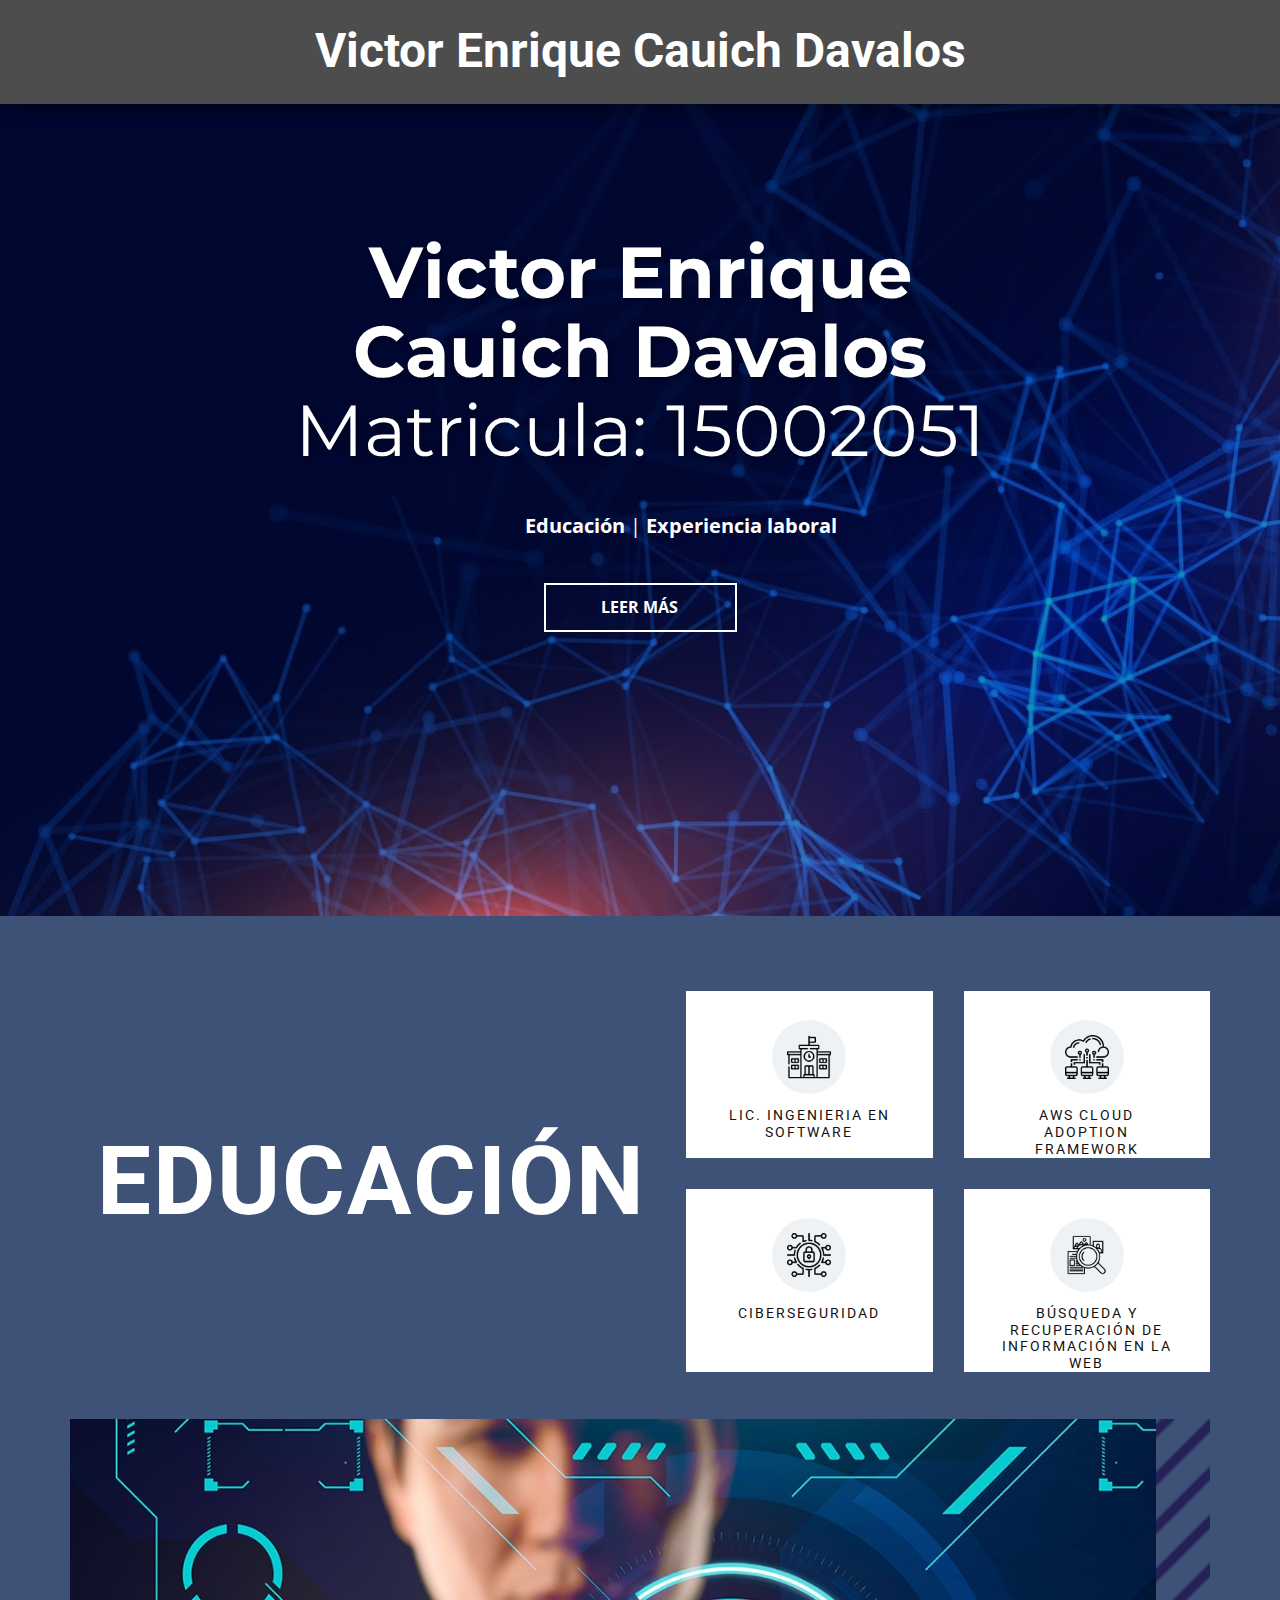
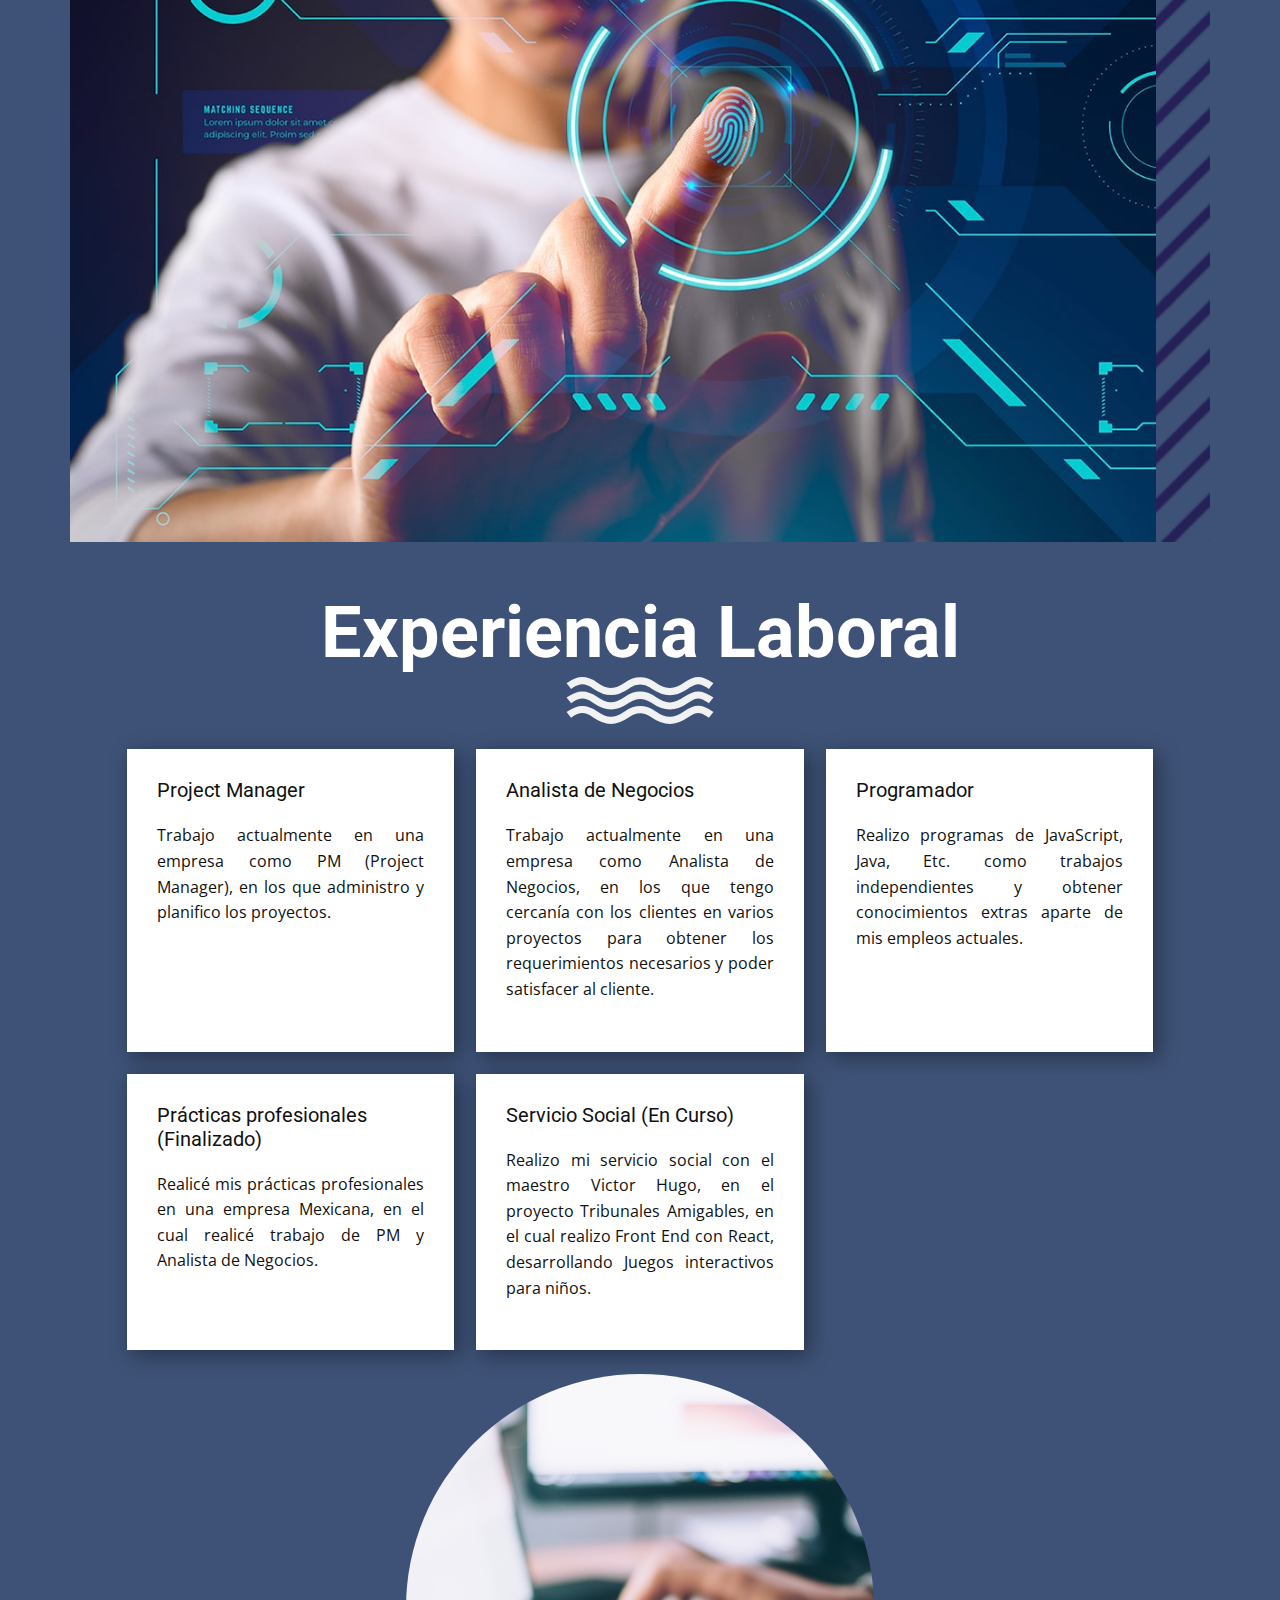
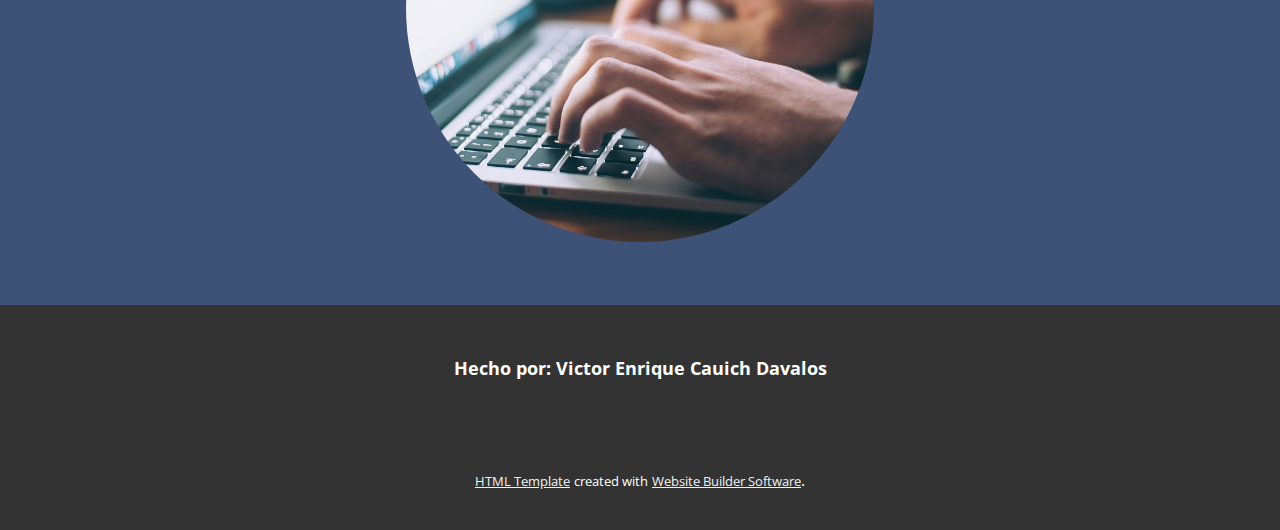
<file: index.html>
<!DOCTYPE html>
<html style="font-size: 16px;" lang="es"><head>
    <meta name="viewport" content="width=device-width, initial-scale=1.0">
    <meta charset="utf-8">
    <meta name="keywords" content="​Join Accenture’s virtual program for new perspectives, ​Technology Of The Future, 01, 02, 03, 04, ​AI &amp;amp; Digital Platform, ​Essential 8 Emerging Technologies, ​Technology Of The Future, Join our newsletter">
    <meta name="description" content="">
    <title>Home</title>
    <link rel="stylesheet" href="nicepage.css" media="screen">
<link rel="stylesheet" href="Home.css" media="screen">
    <script class="u-script" type="text/javascript" src="jquery.js" defer=""></script>
    <script class="u-script" type="text/javascript" src="nicepage.js" defer=""></script>
    <meta name="generator" content="Nicepage 5.4.4, nicepage.com">
    <link id="u-theme-google-font" rel="stylesheet" href="https://fonts.googleapis.com/css?family=Roboto:100,100i,300,300i,400,400i,500,500i,700,700i,900,900i|Open+Sans:300,300i,400,400i,500,500i,600,600i,700,700i,800,800i">
    <link id="u-page-google-font" rel="stylesheet" href="https://fonts.googleapis.com/css?family=Montserrat:100,100i,200,200i,300,300i,400,400i,500,500i,600,600i,700,700i,800,800i,900,900i">
    
    
    
    
    <script type="application/ld+json">{
		"@context": "http://schema.org",
		"@type": "Organization",
		"name": "WebSite3113264"
}</script>
    <meta name="theme-color" content="#eff2f4">
    <meta property="og:title" content="Home">
    <meta property="og:description" content="">
    <meta property="og:type" content="website">
  <meta data-intl-tel-input-cdn-path="intlTelInput/"></head>
  <body data-home-page="Home.html" data-home-page-title="Home" class="u-body u-xl-mode" data-lang="es"><header class="u-box-shadow u-clearfix u-grey-70 u-header u-header" id="Navbar"><div class="u-clearfix u-sheet u-sheet-1">
        <h1 class="u-align-center u-text u-title u-text-1">Victor Enrique Cauich Davalos <br>
        </h1>
        <nav class="u-menu u-menu-hamburger u-menu-open-right u-offcanvas u-offcanvas-shift u-menu-1" data-responsive-from="XL" data-position="Menu Primario">
          <div class="menu-collapse" style="font-size: 1rem; letter-spacing: 2px; font-weight: 700; text-transform: uppercase;">
            <a class="u-button-style u-custom-active-border-color u-custom-active-color u-custom-border u-custom-border-color u-custom-borders u-custom-hover-border-color u-custom-hover-color u-custom-left-right-menu-spacing u-custom-padding-bottom u-custom-text-active-color u-custom-text-color u-custom-text-hover-color u-custom-top-bottom-menu-spacing u-nav-link u-text-active-palette-1-base u-text-hover-palette-2-base" href="#" style="padding: 3px 0px; font-size: calc(1em + 6px);">
              <svg class="u-svg-link" viewBox="0 0 24 24"><use xmlns:xlink="http://www.w3.org/1999/xlink" xlink:href="#svg-f88d"></use></svg>
              <svg class="u-svg-content" version="1.1" id="svg-f88d" viewBox="0 0 16 16" x="0px" y="0px" xmlns:xlink="http://www.w3.org/1999/xlink" xmlns="http://www.w3.org/2000/svg"><g><rect y="1" width="16" height="2"></rect><rect y="7" width="16" height="2"></rect><rect y="13" width="16" height="2"></rect>
</g></svg>
            </a>
          </div>
          <div class="u-custom-menu u-nav-container">
            <ul class="u-nav u-spacing-30 u-unstyled u-nav-1"><li class="u-nav-item"><a class="u-active-palette-5-base u-border-2 u-border-active-white u-border-hover-palette-1-base u-border-no-left u-border-no-right u-border-no-top u-button-style u-nav-link u-text-active-custom-color-1 u-text-hover-palette-4-base u-text-white" href="Home.html" style="padding: 10px 26px 10px 22px;">HOME</a>
</li><li class="u-nav-item"><a class="u-active-palette-5-base u-border-2 u-border-active-white u-border-hover-palette-1-base u-border-no-left u-border-no-right u-border-no-top u-button-style u-nav-link u-text-active-custom-color-1 u-text-hover-palette-4-base u-text-white" href="Home.html#educacion" style="padding: 10px 26px 10px 22px;">EDUCACIÓN</a>
</li><li class="u-nav-item"><a class="u-active-palette-5-base u-border-2 u-border-active-white u-border-hover-palette-1-base u-border-no-left u-border-no-right u-border-no-top u-button-style u-nav-link u-text-active-custom-color-1 u-text-hover-palette-4-base u-text-white" href="Home.html#ExperienciaLaboral" style="padding: 10px 26px 10px 22px;">EXPERIENCIA LABORAL</a>
</li></ul>
          </div>
          <div class="u-custom-menu u-nav-container-collapse">
            <div class="u-black u-container-style u-inner-container-layout u-sidenav u-sidenav-1" data-offcanvas-width="233">
              <div class="u-inner-container-layout u-sidenav-overflow" style="padding: 90px 0px 0px;">
                <div class="u-menu-close u-menu-close-1"></div>
                <ul class="u-align-center u-nav u-popupmenu-items u-spacing-7 u-text-active-custom-color-2 u-text-hover-custom-color-2 u-unstyled u-nav-2"><li class="u-nav-item"><a class="u-button-style u-nav-link" href="Home.html">HO​​ME</a>
</li><li class="u-nav-item"><a class="u-button-style u-nav-link" href="Home.html#educacion">EDUCACIÓN</a>
</li><li class="u-nav-item"><a class="u-button-style u-nav-link" href="Home.html#ExperienciaLaboral">EXP​ERIENCIA LABORAL</a>
</li></ul>
              </div>
            </div>
            <div class="u-black u-menu-overlay u-opacity u-opacity-60"></div>
          </div>
        </nav>
      </div></header> 
    <section class="u-align-center u-clearfix u-image u-shading u-section-1" id="home" src="" data-image-width="1782" data-image-height="1080">
      <div class="u-clearfix u-sheet u-valign-middle-xs u-sheet-1">
        <h1 class="u-custom-font u-font-montserrat u-text u-text-body-alt-color u-title u-text-1">
          <span style="font-weight: 700;"> Victor Enrique Cauich Davalos<br>
          </span>Matricula: 15002051
        </h1>
        <p class="u-large-text u-text u-text-body-alt-color u-text-font u-text-variant u-text-2">
          <a href="Home.html#educacion" class="u-active-none u-border-0 u-border-no-left u-border-no-right u-border-no-top u-btn u-button-link u-button-style u-hover-none u-none u-text-body-alt-color u-btn-1">Educación</a> | <a href="Home.html#ExperienciaLaboral" class="u-active-none u-border-none u-btn u-button-link u-button-style u-hover-none u-none u-text-body-alt-color u-btn-2">Experiencia laboral</a>
        </p>
        <a href="Home.html#educacion" class="u-active-white u-border-2 u-border-white u-btn u-button-style u-hover-white u-none u-text-active-black u-text-body-alt-color u-text-hover-black u-btn-3">Leer más</a>
      </div>
    </section>
    <section class="u-align-right u-clearfix u-custom-color-1 u-section-2" id="educacion">
      <div class="u-clearfix u-sheet u-sheet-1">
        <h4 class="u-align-center u-text u-text-body-alt-color u-text-1">Educación</h4>
        <div class="u-list u-list-1">
          <div class="u-repeater u-repeater-1">
            <div class="u-container-style u-list-item u-repeater-item u-video-cover u-white u-list-item-1">
              <div class="u-container-layout u-similar-container u-container-layout-1"><span class="u-file-icon u-icon u-icon-circle u-palette-1-base u-icon-1"><img src="images/2830191.png" alt=""></span>
                <h4 class="u-align-center u-text u-text-2">Lic. ingenieria en software</h4>
              </div>
            </div>
            <div class="u-align-center u-container-style u-list-item u-repeater-item u-video-cover u-white u-list-item-2">
              <div class="u-container-layout u-similar-container u-container-layout-2"><span class="u-file-icon u-icon u-icon-circle u-palette-1-base u-icon-2"><img src="images/4318376.png" alt=""></span>
                <h4 class="u-align-center u-text u-text-3"> AWS Cloud Adoption Framework</h4>
              </div>
            </div>
            <div class="u-align-center u-container-style u-list-item u-repeater-item u-video-cover u-white u-list-item-3">
              <div class="u-container-layout u-similar-container u-container-layout-3"><span class="u-file-icon u-icon u-icon-circle u-palette-1-base u-icon-3"><img src="images/1797588.png" alt=""></span>
                <h4 class="u-align-center u-text u-text-4"> Ciberseguridad</h4>
              </div>
            </div>
            <div class="u-align-center u-container-style u-list-item u-repeater-item u-video-cover u-white u-list-item-4">
              <div class="u-container-layout u-similar-container u-container-layout-4"><span class="u-file-icon u-icon u-icon-circle u-palette-1-base u-icon-4"><img src="images/4408137.png" alt=""></span>
                <h4 class="u-align-center u-text u-text-5"> Búsqueda y recuperación de información en la web</h4>
              </div>
            </div>
          </div>
        </div>
        <div class="u-container-style u-group u-image u-image-1" data-image-width="500" data-image-height="375">
          <div class="u-container-layout u-container-layout-5"></div>
        </div>
        <img src="images/sa-min.jpg" alt="" class="u-image u-image-default u-image-2" data-image-width="1202" data-image-height="800">
      </div>
    </section>
    <section class="u-align-center u-clearfix u-custom-color-1 u-section-3" id="ExperienciaLaboral">
      <div class="u-clearfix u-sheet u-sheet-1">
        <h2 class="u-text u-text-default u-text-1">Experiencia Laboral</h2>
        <div class="u-border-2 u-border-palette-1-base u-shape u-shape-svg u-text-grey-5 u-shape-1">
          <svg class="u-svg-link" preserveAspectRatio="none" viewBox="0 0 160 50" style=""><use xmlns:xlink="http://www.w3.org/1999/xlink" xlink:href="#svg-0c8e"></use></svg>
          <svg class="u-svg-content" viewBox="-1 -1 162 52" x="0px" y="0px" id="svg-0c8e" style="enable-background:new 0 0 160 50;"><path d="M133,26.7c-13.9,9.7-25.8,9.7-39.8,0c-9.1-6.3-16.8-6.3-25.9,0c-13.8,9.6-25.1,9.6-38.9,0c-9.2-6.4-15.4-6.4-24.6,0L0,22
	c11.2-7.8,20.6-8.1,32.2,0c11,7.6,19,8.5,31.3,0c11.6-8.1,22.4-7.7,33.5,0c11.4,8,20.3,8.3,32.2,0c11.6-8.1,19.2-8.1,30.8,0
	l-3.8,4.7C146.9,20.2,142.3,20.2,133,26.7z M133,10.8c-13.9,9.7-25.8,9.7-39.8,0c-9.1-6.3-16.8-6.3-25.9,0
	c-13.8,9.6-25.1,9.6-38.9,0c-9.2-6.4-15.4-6.4-24.6,0L0,6.1c11.2-7.8,20.6-8.1,32.2,0c11,7.6,19,8.5,31.3,0C75.1-2,85.9-1.6,97,6.1
	c11.4,8,20.3,8.3,32.2,0C140.8-2,148.4-2,160,6.1l-3.8,4.7C146.9,4.3,142.3,4.3,133,10.8z M32.2,38c11,7.6,19,8.5,31.3,0
	c11.6-8.1,22.4-7.7,33.5,0c11.4,8,20.3,8.3,32.2,0c11.6-8.1,19.2-8.1,30.8,0l-3.8,4.7c-9.3-6.5-13.9-6.5-23.3,0
	c-13.9,9.7-25.8,9.7-39.8,0c-9.1-6.3-16.8-6.3-25.9,0c-13.8,9.6-25.1,9.6-38.9,0c-9.2-6.4-15.4-6.4-24.6,0L0,38
	C11.2,30.2,20.6,29.9,32.2,38z"></path></svg>
        </div>
        <div class="u-list u-list-1">
          <div class="u-repeater u-repeater-1">
            <div class="u-container-style u-list-item u-repeater-item u-white u-list-item-1">
              <div class="u-container-layout u-similar-container u-valign-top u-container-layout-1">
                <h5 class="u-align-left u-text u-text-default u-text-2">Project Manager</h5>
                <p class="u-align-justify u-text u-text-default u-text-3">Trabajo actualmente en una empresa como PM (Project Manager), en los que administro y planifico los proyectos.</p>
              </div>
            </div>
            <div class="u-container-style u-list-item u-repeater-item u-video-cover u-white u-list-item-2">
              <div class="u-container-layout u-similar-container u-valign-top u-container-layout-2">
                <h5 class="u-align-left u-text u-text-default u-text-4">Analista de Negocios</h5>
                <p class="u-align-justify u-text u-text-default u-text-5"> Trabajo actualmente en una empresa como Analista de Negocios, en los que tengo cercanía con los clientes en varios proyectos para obtener los requerimientos necesarios y poder satisfacer al cliente.</p>
              </div>
            </div>
            <div class="u-container-style u-list-item u-repeater-item u-video-cover u-white u-list-item-3">
              <div class="u-container-layout u-similar-container u-valign-top u-container-layout-3">
                <h5 class="u-align-left u-text u-text-default u-text-6">Programador</h5>
                <p class="u-align-justify u-text u-text-default u-text-7">Realizo programas de JavaScript, Java, Etc. como trabajos independientes y obtener conocimientos extras aparte de mis empleos actuales.</p>
              </div>
            </div>
            <div class="u-container-style u-list-item u-repeater-item u-video-cover u-white u-list-item-4">
              <div class="u-container-layout u-similar-container u-valign-top u-container-layout-4">
                <h5 class="u-align-left u-text u-text-default u-text-8">Prácticas profesionales (Finalizado)</h5>
                <p class="u-align-justify u-text u-text-default u-text-9">Realicé mis prácticas profesionales en una empresa Mexicana, en el cual realicé trabajo de PM y Analista de Negocios.&nbsp;</p>
              </div>
            </div>
            <div class="u-container-style u-list-item u-repeater-item u-video-cover u-white u-list-item-5">
              <div class="u-container-layout u-similar-container u-valign-top u-container-layout-5">
                <h5 class="u-align-left u-text u-text-default u-text-10">Servicio Social (En Curso)</h5>
                <p class="u-align-justify u-text u-text-default u-text-11">Realizo mi servicio social con el maestro Victor Hugo, en el proyecto Tribunales Amigables, en el cual realizo Front End con React, desarrollando Juegos interactivos para niños.</p>
              </div>
            </div>
          </div>
        </div>
        <div class="u-image u-image-circle u-image-1" data-image-width="1280" data-image-height="852"></div>
      </div>
    </section>
    
    
    <footer class="u-align-center u-clearfix u-footer u-grey-80 u-footer" id="sec-8b1d"><div class="u-clearfix u-sheet u-sheet-1">
        <p class="u-small-text u-text u-text-variant u-text-1">Hecho por: Victor Enrique Cauich Davalos</p>
      </div></footer>
    <section class="u-backlink u-clearfix u-grey-80">
      <a class="u-link" href="https://nicepage.com/html-templates" target="_blank">
        <span>HTML Template</span>
      </a>
      <p class="u-text">
        <span>created with</span>
      </p>
      <a class="u-link" href="" target="_blank">
        <span>Website Builder Software</span>
      </a>. 
    </section>
  
</body></html>
</file>
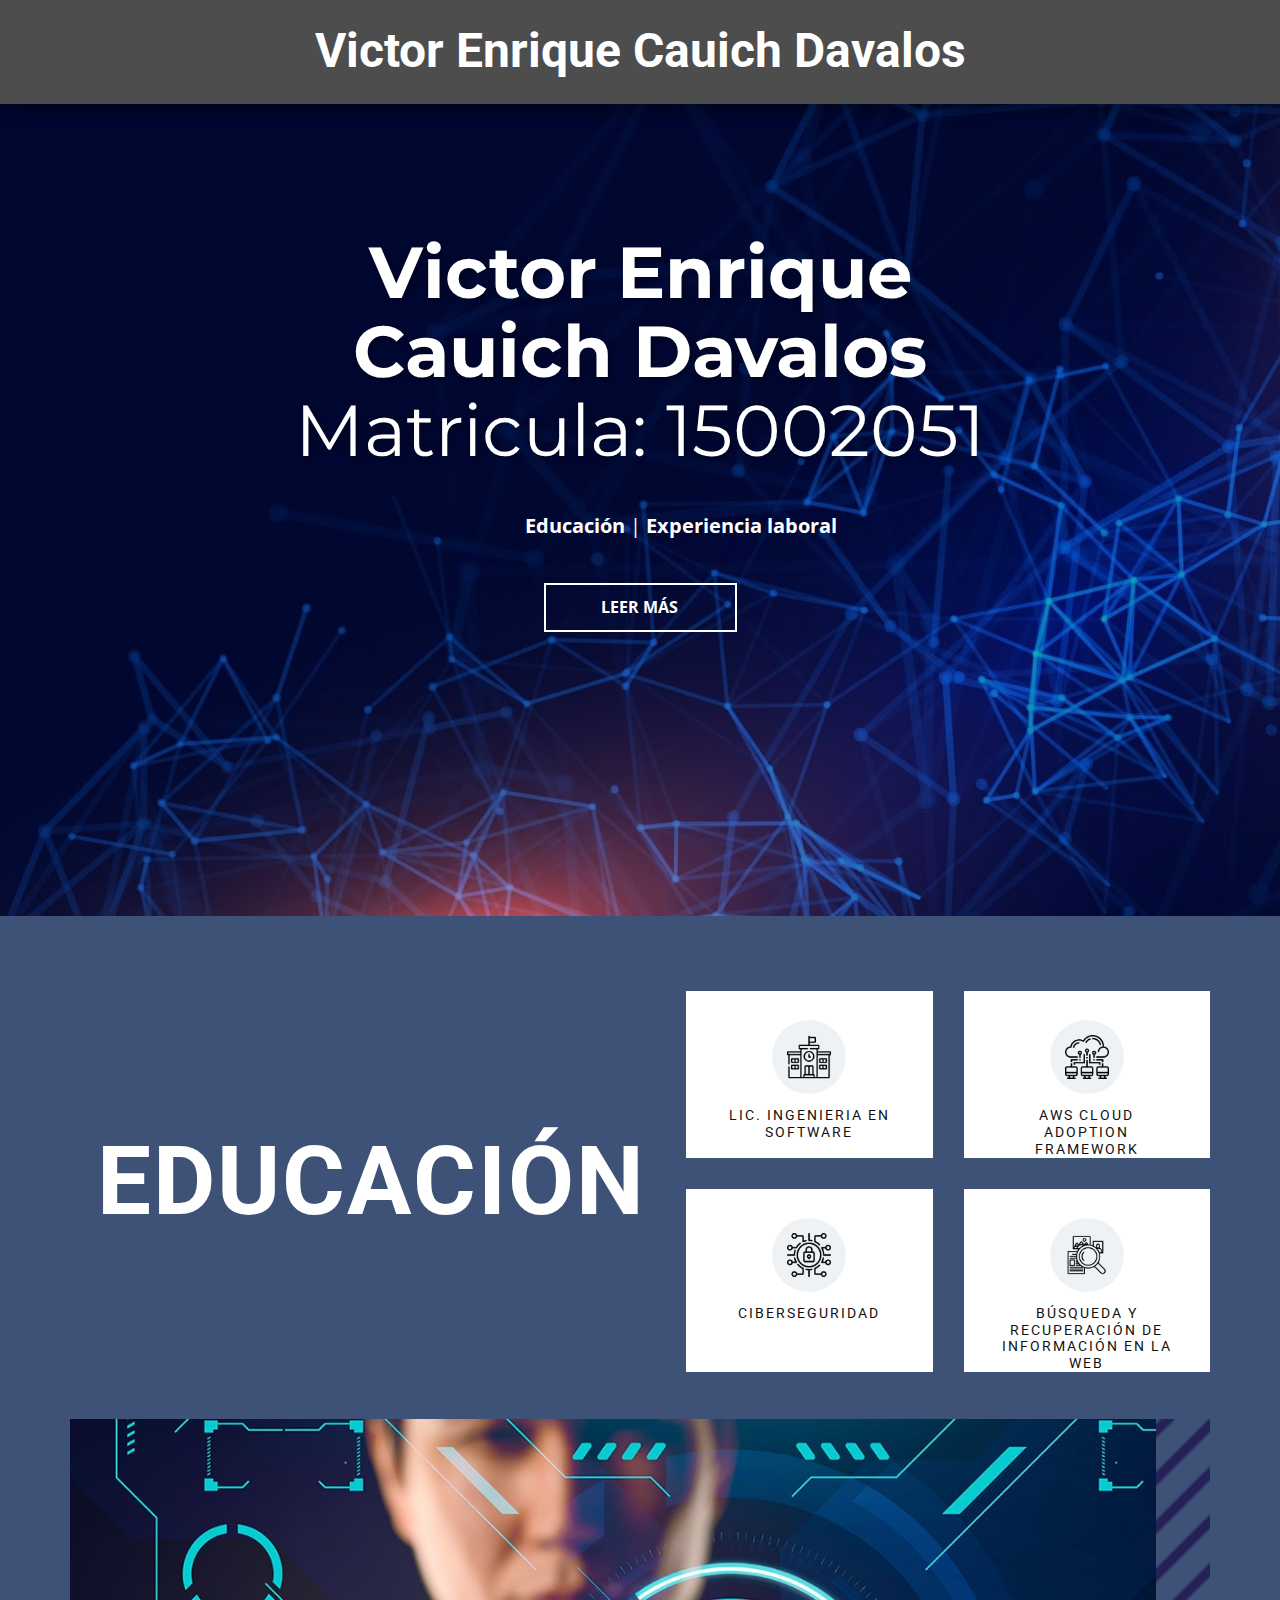
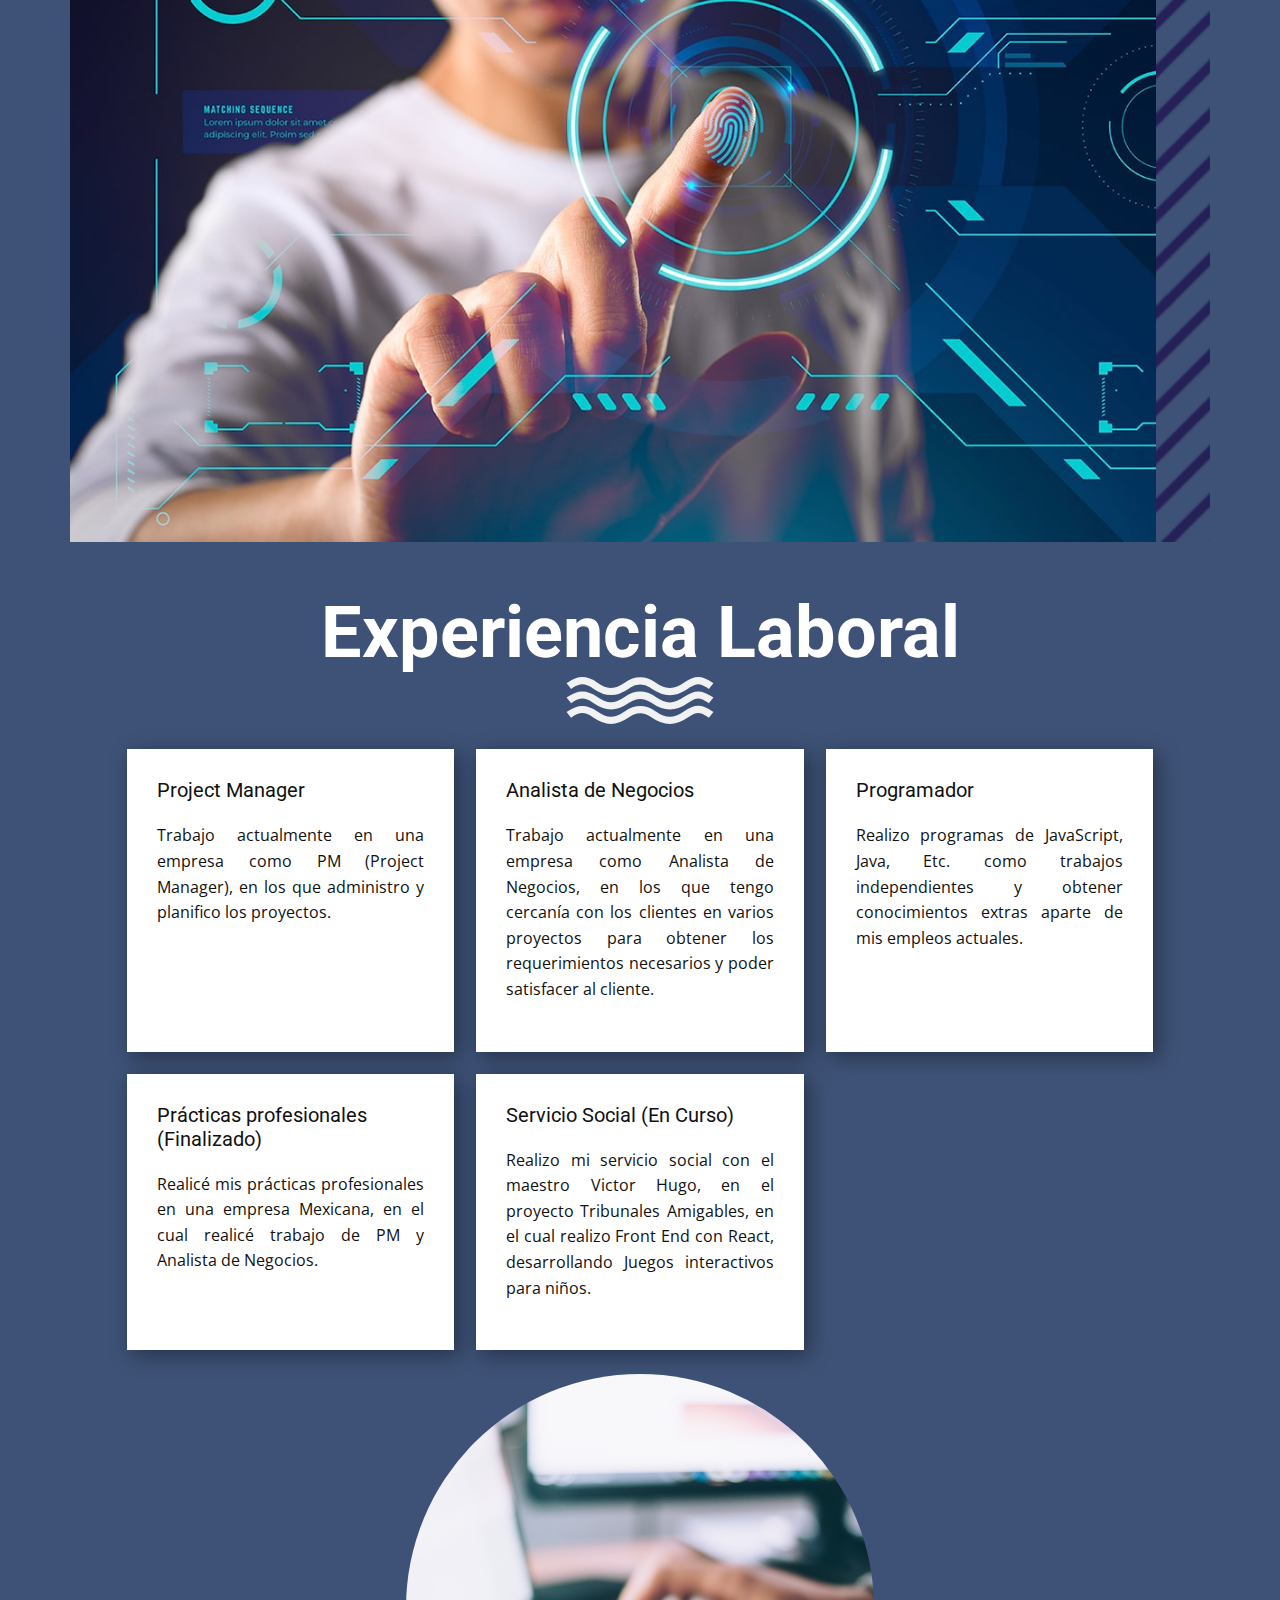
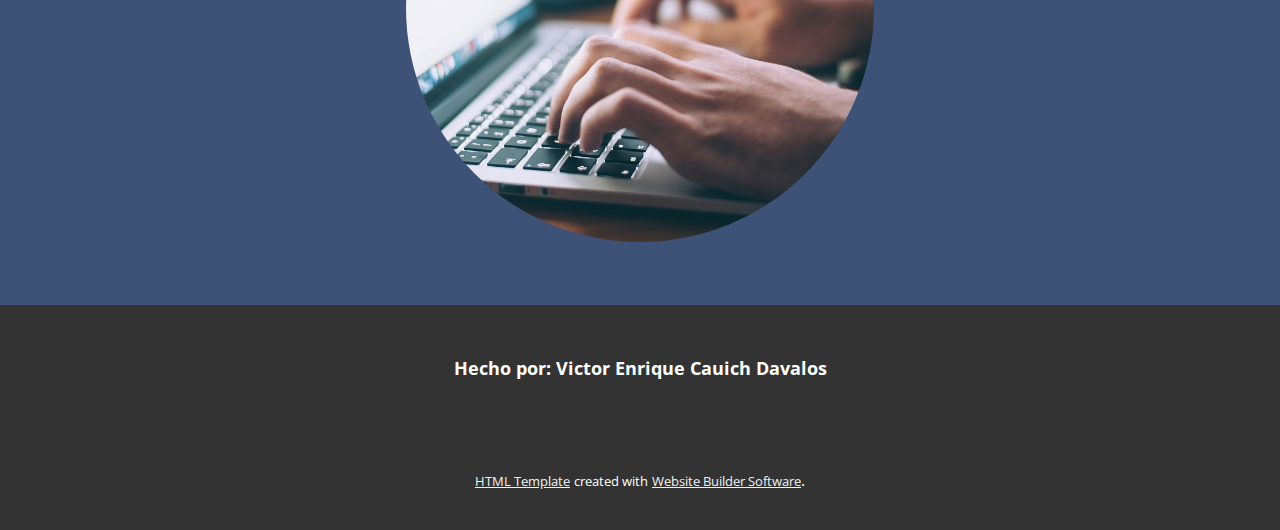
<file: Home.html>
<!DOCTYPE html>
<html style="font-size: 16px;" lang="es"><head>
    <meta name="viewport" content="width=device-width, initial-scale=1.0">
    <meta charset="utf-8">
    <meta name="keywords" content="​Join Accenture’s virtual program for new perspectives, ​Technology Of The Future, 01, 02, 03, 04, ​AI &amp;amp; Digital Platform, ​Essential 8 Emerging Technologies, ​Technology Of The Future, Join our newsletter">
    <meta name="description" content="">
    <title>Home</title>
    <link rel="stylesheet" href="nicepage.css" media="screen">
<link rel="stylesheet" href="Home.css" media="screen">
    <script class="u-script" type="text/javascript" src="jquery.js" defer=""></script>
    <script class="u-script" type="text/javascript" src="nicepage.js" defer=""></script>
    <meta name="generator" content="Nicepage 5.4.4, nicepage.com">
    <link id="u-theme-google-font" rel="stylesheet" href="https://fonts.googleapis.com/css?family=Roboto:100,100i,300,300i,400,400i,500,500i,700,700i,900,900i|Open+Sans:300,300i,400,400i,500,500i,600,600i,700,700i,800,800i">
    <link id="u-page-google-font" rel="stylesheet" href="https://fonts.googleapis.com/css?family=Montserrat:100,100i,200,200i,300,300i,400,400i,500,500i,600,600i,700,700i,800,800i,900,900i">
    
    
    
    
    <script type="application/ld+json">{
		"@context": "http://schema.org",
		"@type": "Organization",
		"name": "WebSite3113264"
}</script>
    <meta name="theme-color" content="#eff2f4">
    <meta property="og:title" content="Home">
    <meta property="og:description" content="">
    <meta property="og:type" content="website">
  <meta data-intl-tel-input-cdn-path="intlTelInput/"></head>
  <body class="u-body u-xl-mode" data-lang="es"><header class="u-box-shadow u-clearfix u-grey-70 u-header u-header" id="Navbar"><div class="u-clearfix u-sheet u-sheet-1">
        <h1 class="u-align-center u-text u-title u-text-1">Victor Enrique Cauich Davalos <br>
        </h1>
        <nav class="u-menu u-menu-hamburger u-menu-open-right u-offcanvas u-offcanvas-shift u-menu-1" data-responsive-from="XL" data-position="Menu Primario">
          <div class="menu-collapse" style="font-size: 1rem; letter-spacing: 2px; font-weight: 700; text-transform: uppercase;">
            <a class="u-button-style u-custom-active-border-color u-custom-active-color u-custom-border u-custom-border-color u-custom-borders u-custom-hover-border-color u-custom-hover-color u-custom-left-right-menu-spacing u-custom-padding-bottom u-custom-text-active-color u-custom-text-color u-custom-text-hover-color u-custom-top-bottom-menu-spacing u-nav-link u-text-active-palette-1-base u-text-hover-palette-2-base" href="#" style="padding: 3px 0px; font-size: calc(1em + 6px);">
              <svg class="u-svg-link" viewBox="0 0 24 24"><use xmlns:xlink="http://www.w3.org/1999/xlink" xlink:href="#svg-f88d"></use></svg>
              <svg class="u-svg-content" version="1.1" id="svg-f88d" viewBox="0 0 16 16" x="0px" y="0px" xmlns:xlink="http://www.w3.org/1999/xlink" xmlns="http://www.w3.org/2000/svg"><g><rect y="1" width="16" height="2"></rect><rect y="7" width="16" height="2"></rect><rect y="13" width="16" height="2"></rect>
</g></svg>
            </a>
          </div>
          <div class="u-custom-menu u-nav-container">
            <ul class="u-nav u-spacing-30 u-unstyled u-nav-1"><li class="u-nav-item"><a class="u-active-palette-5-base u-border-2 u-border-active-white u-border-hover-palette-1-base u-border-no-left u-border-no-right u-border-no-top u-button-style u-nav-link u-text-active-custom-color-1 u-text-hover-palette-4-base u-text-white" href="Home.html" style="padding: 10px 26px 10px 22px;">HOME</a>
</li><li class="u-nav-item"><a class="u-active-palette-5-base u-border-2 u-border-active-white u-border-hover-palette-1-base u-border-no-left u-border-no-right u-border-no-top u-button-style u-nav-link u-text-active-custom-color-1 u-text-hover-palette-4-base u-text-white" href="Home.html#educacion" style="padding: 10px 26px 10px 22px;">EDUCACIÓN</a>
</li><li class="u-nav-item"><a class="u-active-palette-5-base u-border-2 u-border-active-white u-border-hover-palette-1-base u-border-no-left u-border-no-right u-border-no-top u-button-style u-nav-link u-text-active-custom-color-1 u-text-hover-palette-4-base u-text-white" href="Home.html#ExperienciaLaboral" style="padding: 10px 26px 10px 22px;">EXPERIENCIA LABORAL</a>
</li></ul>
          </div>
          <div class="u-custom-menu u-nav-container-collapse">
            <div class="u-black u-container-style u-inner-container-layout u-sidenav u-sidenav-1" data-offcanvas-width="233">
              <div class="u-inner-container-layout u-sidenav-overflow" style="padding: 90px 0px 0px;">
                <div class="u-menu-close u-menu-close-1"></div>
                <ul class="u-align-center u-nav u-popupmenu-items u-spacing-7 u-text-active-custom-color-2 u-text-hover-custom-color-2 u-unstyled u-nav-2"><li class="u-nav-item"><a class="u-button-style u-nav-link" href="Home.html">HO​​ME</a>
</li><li class="u-nav-item"><a class="u-button-style u-nav-link" href="Home.html#educacion">EDUCACIÓN</a>
</li><li class="u-nav-item"><a class="u-button-style u-nav-link" href="Home.html#ExperienciaLaboral">EXP​ERIENCIA LABORAL</a>
</li></ul>
              </div>
            </div>
            <div class="u-black u-menu-overlay u-opacity u-opacity-60"></div>
          </div>
        </nav>
      </div></header> 
    <section class="u-align-center u-clearfix u-image u-shading u-section-1" id="home" src="" data-image-width="1782" data-image-height="1080">
      <div class="u-clearfix u-sheet u-valign-middle-xs u-sheet-1">
        <h1 class="u-custom-font u-font-montserrat u-text u-text-body-alt-color u-title u-text-1">
          <span style="font-weight: 700;"> Victor Enrique Cauich Davalos<br>
          </span>Matricula: 15002051
        </h1>
        <p class="u-large-text u-text u-text-body-alt-color u-text-font u-text-variant u-text-2">
          <a href="Home.html#educacion" class="u-active-none u-border-0 u-border-no-left u-border-no-right u-border-no-top u-btn u-button-link u-button-style u-hover-none u-none u-text-body-alt-color u-btn-1">Educación</a> | <a href="Home.html#ExperienciaLaboral" class="u-active-none u-border-none u-btn u-button-link u-button-style u-hover-none u-none u-text-body-alt-color u-btn-2">Experiencia laboral</a>
        </p>
        <a href="Home.html#educacion" class="u-active-white u-border-2 u-border-white u-btn u-button-style u-hover-white u-none u-text-active-black u-text-body-alt-color u-text-hover-black u-btn-3">Leer más</a>
      </div>
    </section>
    <section class="u-align-right u-clearfix u-custom-color-1 u-section-2" id="educacion">
      <div class="u-clearfix u-sheet u-sheet-1">
        <h4 class="u-align-center u-text u-text-body-alt-color u-text-1">Educación</h4>
        <div class="u-list u-list-1">
          <div class="u-repeater u-repeater-1">
            <div class="u-container-style u-list-item u-repeater-item u-video-cover u-white u-list-item-1">
              <div class="u-container-layout u-similar-container u-container-layout-1"><span class="u-file-icon u-icon u-icon-circle u-palette-1-base u-icon-1"><img src="images/2830191.png" alt=""></span>
                <h4 class="u-align-center u-text u-text-2">Lic. ingenieria en software</h4>
              </div>
            </div>
            <div class="u-align-center u-container-style u-list-item u-repeater-item u-video-cover u-white u-list-item-2">
              <div class="u-container-layout u-similar-container u-container-layout-2"><span class="u-file-icon u-icon u-icon-circle u-palette-1-base u-icon-2"><img src="images/4318376.png" alt=""></span>
                <h4 class="u-align-center u-text u-text-3"> AWS Cloud Adoption Framework</h4>
              </div>
            </div>
            <div class="u-align-center u-container-style u-list-item u-repeater-item u-video-cover u-white u-list-item-3">
              <div class="u-container-layout u-similar-container u-container-layout-3"><span class="u-file-icon u-icon u-icon-circle u-palette-1-base u-icon-3"><img src="images/1797588.png" alt=""></span>
                <h4 class="u-align-center u-text u-text-4"> Ciberseguridad</h4>
              </div>
            </div>
            <div class="u-align-center u-container-style u-list-item u-repeater-item u-video-cover u-white u-list-item-4">
              <div class="u-container-layout u-similar-container u-container-layout-4"><span class="u-file-icon u-icon u-icon-circle u-palette-1-base u-icon-4"><img src="images/4408137.png" alt=""></span>
                <h4 class="u-align-center u-text u-text-5"> Búsqueda y recuperación de información en la web</h4>
              </div>
            </div>
          </div>
        </div>
        <div class="u-container-style u-group u-image u-image-1" data-image-width="500" data-image-height="375">
          <div class="u-container-layout u-container-layout-5"></div>
        </div>
        <img src="images/sa-min.jpg" alt="" class="u-image u-image-default u-image-2" data-image-width="1202" data-image-height="800">
      </div>
    </section>
    <section class="u-align-center u-clearfix u-custom-color-1 u-section-3" id="ExperienciaLaboral">
      <div class="u-clearfix u-sheet u-sheet-1">
        <h2 class="u-text u-text-default u-text-1">Experiencia Laboral</h2>
        <div class="u-border-2 u-border-palette-1-base u-shape u-shape-svg u-text-grey-5 u-shape-1">
          <svg class="u-svg-link" preserveAspectRatio="none" viewBox="0 0 160 50" style=""><use xmlns:xlink="http://www.w3.org/1999/xlink" xlink:href="#svg-0c8e"></use></svg>
          <svg class="u-svg-content" viewBox="-1 -1 162 52" x="0px" y="0px" id="svg-0c8e" style="enable-background:new 0 0 160 50;"><path d="M133,26.7c-13.9,9.7-25.8,9.7-39.8,0c-9.1-6.3-16.8-6.3-25.9,0c-13.8,9.6-25.1,9.6-38.9,0c-9.2-6.4-15.4-6.4-24.6,0L0,22
	c11.2-7.8,20.6-8.1,32.2,0c11,7.6,19,8.5,31.3,0c11.6-8.1,22.4-7.7,33.5,0c11.4,8,20.3,8.3,32.2,0c11.6-8.1,19.2-8.1,30.8,0
	l-3.8,4.7C146.9,20.2,142.3,20.2,133,26.7z M133,10.8c-13.9,9.7-25.8,9.7-39.8,0c-9.1-6.3-16.8-6.3-25.9,0
	c-13.8,9.6-25.1,9.6-38.9,0c-9.2-6.4-15.4-6.4-24.6,0L0,6.1c11.2-7.8,20.6-8.1,32.2,0c11,7.6,19,8.5,31.3,0C75.1-2,85.9-1.6,97,6.1
	c11.4,8,20.3,8.3,32.2,0C140.8-2,148.4-2,160,6.1l-3.8,4.7C146.9,4.3,142.3,4.3,133,10.8z M32.2,38c11,7.6,19,8.5,31.3,0
	c11.6-8.1,22.4-7.7,33.5,0c11.4,8,20.3,8.3,32.2,0c11.6-8.1,19.2-8.1,30.8,0l-3.8,4.7c-9.3-6.5-13.9-6.5-23.3,0
	c-13.9,9.7-25.8,9.7-39.8,0c-9.1-6.3-16.8-6.3-25.9,0c-13.8,9.6-25.1,9.6-38.9,0c-9.2-6.4-15.4-6.4-24.6,0L0,38
	C11.2,30.2,20.6,29.9,32.2,38z"></path></svg>
        </div>
        <div class="u-list u-list-1">
          <div class="u-repeater u-repeater-1">
            <div class="u-container-style u-list-item u-repeater-item u-white u-list-item-1">
              <div class="u-container-layout u-similar-container u-valign-top u-container-layout-1">
                <h5 class="u-align-left u-text u-text-default u-text-2">Project Manager</h5>
                <p class="u-align-justify u-text u-text-default u-text-3">Trabajo actualmente en una empresa como PM (Project Manager), en los que administro y planifico los proyectos.</p>
              </div>
            </div>
            <div class="u-container-style u-list-item u-repeater-item u-video-cover u-white u-list-item-2">
              <div class="u-container-layout u-similar-container u-valign-top u-container-layout-2">
                <h5 class="u-align-left u-text u-text-default u-text-4">Analista de Negocios</h5>
                <p class="u-align-justify u-text u-text-default u-text-5"> Trabajo actualmente en una empresa como Analista de Negocios, en los que tengo cercanía con los clientes en varios proyectos para obtener los requerimientos necesarios y poder satisfacer al cliente.</p>
              </div>
            </div>
            <div class="u-container-style u-list-item u-repeater-item u-video-cover u-white u-list-item-3">
              <div class="u-container-layout u-similar-container u-valign-top u-container-layout-3">
                <h5 class="u-align-left u-text u-text-default u-text-6">Programador</h5>
                <p class="u-align-justify u-text u-text-default u-text-7">Realizo programas de JavaScript, Java, Etc. como trabajos independientes y obtener conocimientos extras aparte de mis empleos actuales.</p>
              </div>
            </div>
            <div class="u-container-style u-list-item u-repeater-item u-video-cover u-white u-list-item-4">
              <div class="u-container-layout u-similar-container u-valign-top u-container-layout-4">
                <h5 class="u-align-left u-text u-text-default u-text-8">Prácticas profesionales (Finalizado)</h5>
                <p class="u-align-justify u-text u-text-default u-text-9">Realicé mis prácticas profesionales en una empresa Mexicana, en el cual realicé trabajo de PM y Analista de Negocios.&nbsp;</p>
              </div>
            </div>
            <div class="u-container-style u-list-item u-repeater-item u-video-cover u-white u-list-item-5">
              <div class="u-container-layout u-similar-container u-valign-top u-container-layout-5">
                <h5 class="u-align-left u-text u-text-default u-text-10">Servicio Social (En Curso)</h5>
                <p class="u-align-justify u-text u-text-default u-text-11">Realizo mi servicio social con el maestro Victor Hugo, en el proyecto Tribunales Amigables, en el cual realizo Front End con React, desarrollando Juegos interactivos para niños.</p>
              </div>
            </div>
          </div>
        </div>
        <div class="u-image u-image-circle u-image-1" data-image-width="1280" data-image-height="852"></div>
      </div>
    </section>
    
    
    <footer class="u-align-center u-clearfix u-footer u-grey-80 u-footer" id="sec-8b1d"><div class="u-clearfix u-sheet u-sheet-1">
        <p class="u-small-text u-text u-text-variant u-text-1">Hecho por: Victor Enrique Cauich Davalos</p>
      </div></footer>
    <section class="u-backlink u-clearfix u-grey-80">
      <a class="u-link" href="https://nicepage.com/html-templates" target="_blank">
        <span>HTML Template</span>
      </a>
      <p class="u-text">
        <span>created with</span>
      </p>
      <a class="u-link" href="" target="_blank">
        <span>Website Builder Software</span>
      </a>. 
    </section>
  
</body></html>
</file>
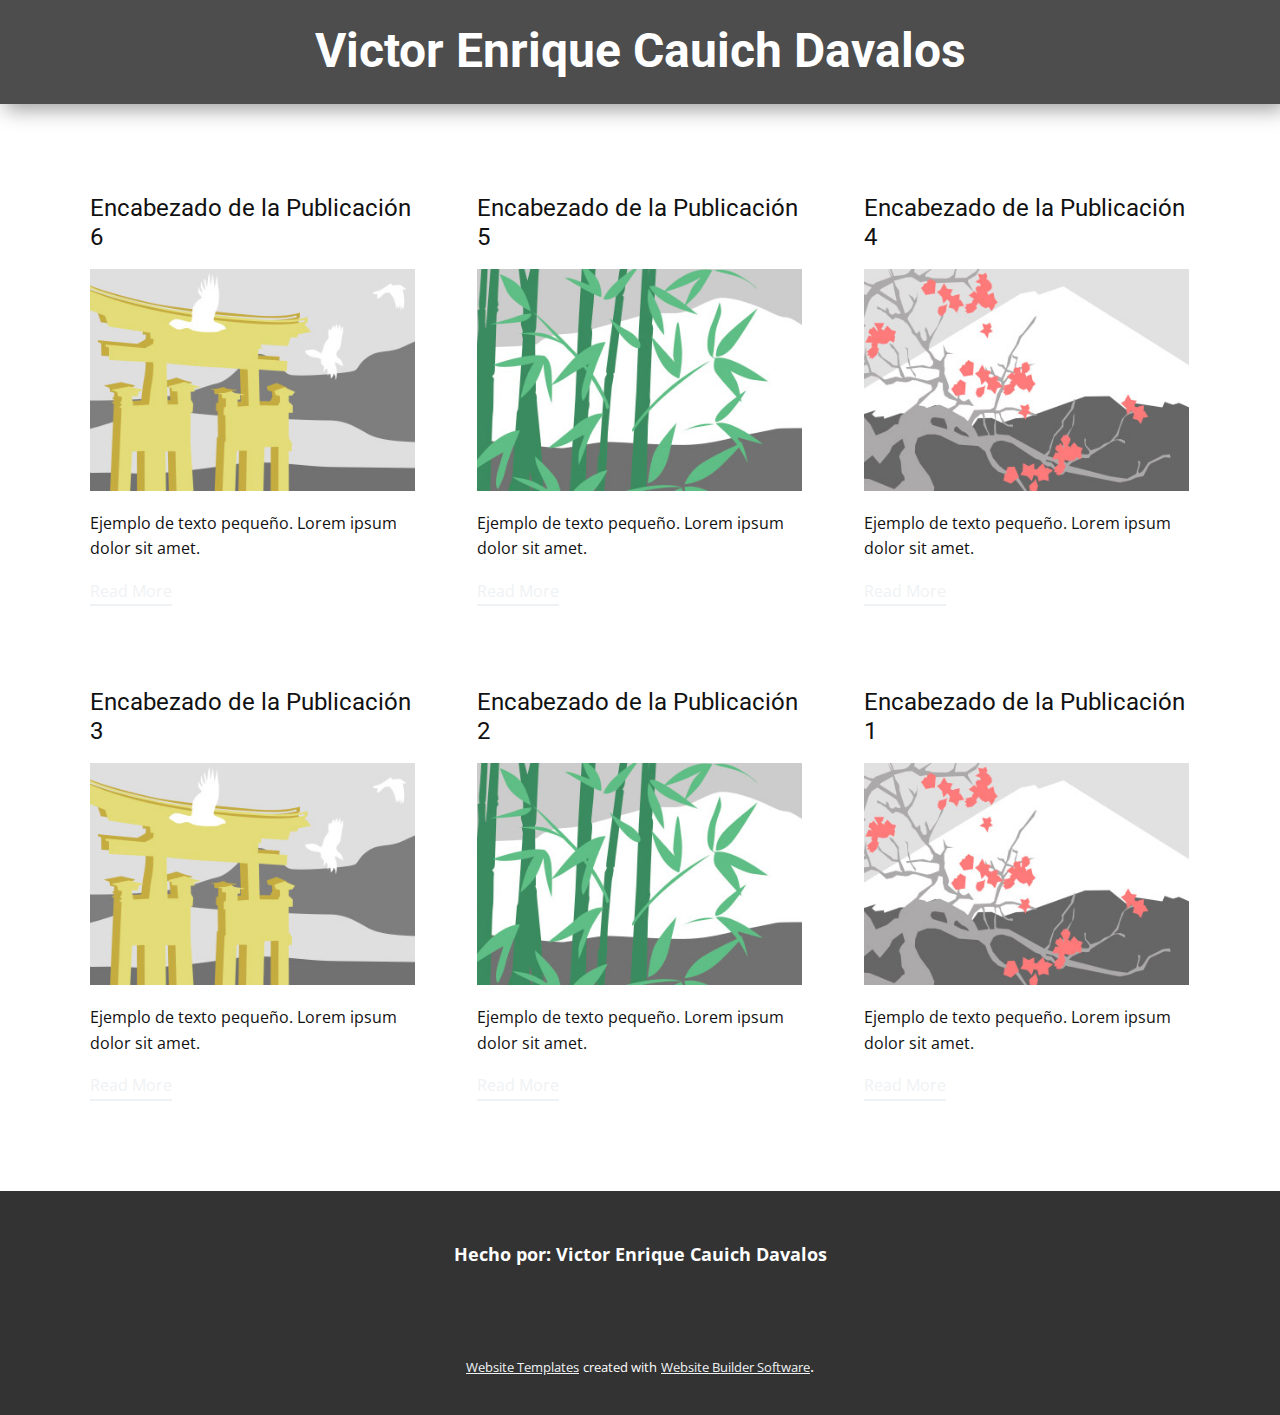
<file: blog/blog.html>
<!DOCTYPE html>
<html style="font-size: 16px;" lang="es"><head>
    <meta name="viewport" content="width=device-width, initial-scale=1.0">
    <meta charset="utf-8">
    <meta name="keywords" content="">
    <meta name="description" content="">
    <title>Blog Template</title>
    <link rel="stylesheet" href="../nicepage.css" media="screen">
<link rel="stylesheet" href="../Blog-Template.css" media="screen">
    <script class="u-script" type="text/javascript" src="../jquery.js" defer=""></script>
    <script class="u-script" type="text/javascript" src="../nicepage.js" defer=""></script>
    <meta name="generator" content="Nicepage 5.4.4, nicepage.com">
    <link id="u-theme-google-font" rel="stylesheet" href="https://fonts.googleapis.com/css?family=Roboto:100,100i,300,300i,400,400i,500,500i,700,700i,900,900i|Open+Sans:300,300i,400,400i,500,500i,600,600i,700,700i,800,800i">
    
    
    <script type="application/ld+json">{
		"@context": "http://schema.org",
		"@type": "Organization",
		"name": "WebSite3113264"
}</script>
    <meta name="theme-color" content="#eff2f4">
  <meta data-intl-tel-input-cdn-path="intlTelInput/"></head>
  <body class="u-body u-xl-mode" data-lang="es"><header class="u-box-shadow u-clearfix u-grey-70 u-header u-header" id="Navbar"><div class="u-clearfix u-sheet u-sheet-1">
        <h1 class="u-align-center u-text u-title u-text-1">Victor Enrique Cauich Davalos <br>
        </h1>
        <nav class="u-menu u-menu-hamburger u-menu-open-right u-offcanvas u-offcanvas-shift u-menu-1" data-responsive-from="XL" data-position="Menu Primario">
          <div class="menu-collapse" style="font-size: 1rem; letter-spacing: 2px; font-weight: 700; text-transform: uppercase;">
            <a class="u-button-style u-custom-active-border-color u-custom-active-color u-custom-border u-custom-border-color u-custom-borders u-custom-hover-border-color u-custom-hover-color u-custom-left-right-menu-spacing u-custom-padding-bottom u-custom-text-active-color u-custom-text-color u-custom-text-hover-color u-custom-top-bottom-menu-spacing u-nav-link u-text-active-palette-1-base u-text-hover-palette-2-base" href="#" style="padding: 3px 0px; font-size: calc(1em + 6px);">
              <svg class="u-svg-link" viewBox="0 0 24 24"><use xmlns:xlink="http://www.w3.org/1999/xlink" xlink:href="#svg-f88d"></use></svg>
              <svg class="u-svg-content" version="1.1" id="svg-f88d" viewBox="0 0 16 16" x="0px" y="0px" xmlns:xlink="http://www.w3.org/1999/xlink" xmlns="http://www.w3.org/2000/svg"><g><rect y="1" width="16" height="2"></rect><rect y="7" width="16" height="2"></rect><rect y="13" width="16" height="2"></rect>
</g></svg>
            </a>
          </div>
          <div class="u-custom-menu u-nav-container">
            <ul class="u-nav u-spacing-30 u-unstyled u-nav-1"><li class="u-nav-item"><a class="u-active-palette-5-base u-border-2 u-border-active-white u-border-hover-palette-1-base u-border-no-left u-border-no-right u-border-no-top u-button-style u-nav-link u-text-active-custom-color-1 u-text-hover-palette-4-base u-text-white" href="../Home.html" style="padding: 10px 26px 10px 22px;">HOME</a>
</li><li class="u-nav-item"><a class="u-active-palette-5-base u-border-2 u-border-active-white u-border-hover-palette-1-base u-border-no-left u-border-no-right u-border-no-top u-button-style u-nav-link u-text-active-custom-color-1 u-text-hover-palette-4-base u-text-white" href="../Home.html#educacion" style="padding: 10px 26px 10px 22px;">EDUCACIÓN</a>
</li><li class="u-nav-item"><a class="u-active-palette-5-base u-border-2 u-border-active-white u-border-hover-palette-1-base u-border-no-left u-border-no-right u-border-no-top u-button-style u-nav-link u-text-active-custom-color-1 u-text-hover-palette-4-base u-text-white" href="../Home.html#ExperienciaLaboral" style="padding: 10px 26px 10px 22px;">EXPERIENCIA LABORAL</a>
</li></ul>
          </div>
          <div class="u-custom-menu u-nav-container-collapse">
            <div class="u-black u-container-style u-inner-container-layout u-sidenav u-sidenav-1" data-offcanvas-width="233">
              <div class="u-inner-container-layout u-sidenav-overflow" style="padding: 90px 0px 0px;">
                <div class="u-menu-close u-menu-close-1"></div>
                <ul class="u-align-center u-nav u-popupmenu-items u-spacing-7 u-text-active-custom-color-2 u-text-hover-custom-color-2 u-unstyled u-nav-2"><li class="u-nav-item"><a class="u-button-style u-nav-link" href="../Home.html">HO​​ME</a>
</li><li class="u-nav-item"><a class="u-button-style u-nav-link" href="../Home.html#educacion">EDUCACIÓN</a>
</li><li class="u-nav-item"><a class="u-button-style u-nav-link" href="../Home.html#ExperienciaLaboral">EXP​ERIENCIA LABORAL</a>
</li></ul>
              </div>
            </div>
            <div class="u-black u-menu-overlay u-opacity u-opacity-60"></div>
          </div>
        </nav>
      </div></header>
    <section class="u-clearfix u-section-1" id="sec-5c86">
      <div class="u-clearfix u-sheet u-valign-middle u-sheet-1"><!--blog--><!--blog_options_json--><!--{"type":"Recent","source":"","tags":"","count":""}--><!--/blog_options_json-->
        <div class="u-blog u-expanded-width u-repeater u-repeater-1"><!--blog_post-->
          <div class="u-blog-post u-container-style u-repeater-item u-white u-repeater-item-1">
            <div class="u-container-layout u-similar-container u-valign-top u-container-layout-1"><!--blog_post_header-->
              <h4 class="u-blog-control u-text u-text-1">
                <a class="u-post-header-link" href="../blog/enviar-5.html">Encabezado de la Publicación 6</a>
              </h4><!--/blog_post_header--><!--blog_post_image-->
              <a class="u-post-header-link" href="../blog/enviar-5.html"><img alt="" class="u-blog-control u-expanded-width u-image u-image-default u-image-1" src="../images/8ad73f3c.jpeg"></a><!--/blog_post_image--><!--blog_post_content-->
              <div class="u-blog-control u-post-content u-text u-text-2 fr-view">Ejemplo de texto pequeño. Lorem ipsum dolor sit amet.</div><!--/blog_post_content--><!--blog_post_readmore-->
              <a href="../blog/enviar-5.html" class="u-blog-control u-border-2 u-border-palette-1-base u-btn u-btn-rectangle u-button-style u-none u-btn-1"><!--blog_post_readmore_content--><!--options_json--><!--{"content":"Read More","defaultValue":"Lee mas"}--><!--/options_json-->Read More<!--/blog_post_readmore_content--></a><!--/blog_post_readmore-->
            </div>
          </div><div class="u-blog-post u-container-style u-repeater-item u-video-cover u-white">
            <div class="u-container-layout u-similar-container u-valign-top u-container-layout-2"><!--blog_post_header-->
              <h4 class="u-blog-control u-text u-text-3">
                <a class="u-post-header-link" href="../blog/enviar-4.html">Encabezado de la Publicación 5</a>
              </h4><!--/blog_post_header--><!--blog_post_image-->
              <a class="u-post-header-link" href="../blog/enviar-4.html"><img alt="" class="u-blog-control u-expanded-width u-image u-image-default u-image-2" src="../images/68f64b9d.jpeg"></a><!--/blog_post_image--><!--blog_post_content-->
              <div class="u-blog-control u-post-content u-text u-text-4 fr-view">Ejemplo de texto pequeño. Lorem ipsum dolor sit amet.</div><!--/blog_post_content--><!--blog_post_readmore-->
              <a href="../blog/enviar-4.html" class="u-blog-control u-border-2 u-border-palette-1-base u-btn u-btn-rectangle u-button-style u-none u-btn-2"><!--blog_post_readmore_content--><!--options_json--><!--{"content":"Read More","defaultValue":"Lee mas"}--><!--/options_json-->Read More<!--/blog_post_readmore_content--></a><!--/blog_post_readmore-->
            </div>
          </div><div class="u-blog-post u-container-style u-repeater-item u-video-cover u-white">
            <div class="u-container-layout u-similar-container u-valign-top u-container-layout-3"><!--blog_post_header-->
              <h4 class="u-blog-control u-text u-text-5">
                <a class="u-post-header-link" href="../blog/enviar-3.html">Encabezado de la Publicación 4</a>
              </h4><!--/blog_post_header--><!--blog_post_image-->
              <a class="u-post-header-link" href="../blog/enviar-3.html"><img alt="" class="u-blog-control u-expanded-width u-image u-image-default u-image-3" src="../images/0fd3416c.jpeg"></a><!--/blog_post_image--><!--blog_post_content-->
              <div class="u-blog-control u-post-content u-text u-text-6 fr-view">Ejemplo de texto pequeño. Lorem ipsum dolor sit amet.</div><!--/blog_post_content--><!--blog_post_readmore-->
              <a href="../blog/enviar-3.html" class="u-blog-control u-border-2 u-border-palette-1-base u-btn u-btn-rectangle u-button-style u-none u-btn-3"><!--blog_post_readmore_content--><!--options_json--><!--{"content":"Read More","defaultValue":"Lee mas"}--><!--/options_json-->Read More<!--/blog_post_readmore_content--></a><!--/blog_post_readmore-->
            </div>
          </div><div class="u-blog-post u-container-style u-repeater-item u-white u-repeater-item-1">
            <div class="u-container-layout u-similar-container u-valign-top u-container-layout-1"><!--blog_post_header-->
              <h4 class="u-blog-control u-text u-text-1">
                <a class="u-post-header-link" href="../blog/enviar-2.html">Encabezado de la Publicación 3</a>
              </h4><!--/blog_post_header--><!--blog_post_image-->
              <a class="u-post-header-link" href="../blog/enviar-2.html"><img alt="" class="u-blog-control u-expanded-width u-image u-image-default u-image-1" src="../images/8ad73f3c.jpeg"></a><!--/blog_post_image--><!--blog_post_content-->
              <div class="u-blog-control u-post-content u-text u-text-2 fr-view">Ejemplo de texto pequeño. Lorem ipsum dolor sit amet.</div><!--/blog_post_content--><!--blog_post_readmore-->
              <a href="../blog/enviar-2.html" class="u-blog-control u-border-2 u-border-palette-1-base u-btn u-btn-rectangle u-button-style u-none u-btn-1"><!--blog_post_readmore_content--><!--options_json--><!--{"content":"Read More","defaultValue":"Lee mas"}--><!--/options_json-->Read More<!--/blog_post_readmore_content--></a><!--/blog_post_readmore-->
            </div>
          </div><div class="u-blog-post u-container-style u-repeater-item u-video-cover u-white">
            <div class="u-container-layout u-similar-container u-valign-top u-container-layout-2"><!--blog_post_header-->
              <h4 class="u-blog-control u-text u-text-3">
                <a class="u-post-header-link" href="../blog/enviar-1.html">Encabezado de la Publicación 2</a>
              </h4><!--/blog_post_header--><!--blog_post_image-->
              <a class="u-post-header-link" href="../blog/enviar-1.html"><img alt="" class="u-blog-control u-expanded-width u-image u-image-default u-image-2" src="../images/68f64b9d.jpeg"></a><!--/blog_post_image--><!--blog_post_content-->
              <div class="u-blog-control u-post-content u-text u-text-4 fr-view">Ejemplo de texto pequeño. Lorem ipsum dolor sit amet.</div><!--/blog_post_content--><!--blog_post_readmore-->
              <a href="../blog/enviar-1.html" class="u-blog-control u-border-2 u-border-palette-1-base u-btn u-btn-rectangle u-button-style u-none u-btn-2"><!--blog_post_readmore_content--><!--options_json--><!--{"content":"Read More","defaultValue":"Lee mas"}--><!--/options_json-->Read More<!--/blog_post_readmore_content--></a><!--/blog_post_readmore-->
            </div>
          </div><div class="u-blog-post u-container-style u-repeater-item u-video-cover u-white">
            <div class="u-container-layout u-similar-container u-valign-top u-container-layout-3"><!--blog_post_header-->
              <h4 class="u-blog-control u-text u-text-5">
                <a class="u-post-header-link" href="../blog/enviar.html">Encabezado de la Publicación 1</a>
              </h4><!--/blog_post_header--><!--blog_post_image-->
              <a class="u-post-header-link" href="../blog/enviar.html"><img alt="" class="u-blog-control u-expanded-width u-image u-image-default u-image-3" src="../images/0fd3416c.jpeg"></a><!--/blog_post_image--><!--blog_post_content-->
              <div class="u-blog-control u-post-content u-text u-text-6 fr-view">Ejemplo de texto pequeño. Lorem ipsum dolor sit amet.</div><!--/blog_post_content--><!--blog_post_readmore-->
              <a href="../blog/enviar.html" class="u-blog-control u-border-2 u-border-palette-1-base u-btn u-btn-rectangle u-button-style u-none u-btn-3"><!--blog_post_readmore_content--><!--options_json--><!--{"content":"Read More","defaultValue":"Lee mas"}--><!--/options_json-->Read More<!--/blog_post_readmore_content--></a><!--/blog_post_readmore-->
            </div>
          </div><!--/blog_post--><!--blog_post-->
          <!--/blog_post--><!--blog_post-->
          <!--/blog_post-->
        </div><!--/blog-->
      </div>
    </section>
    
    
    <footer class="u-align-center u-clearfix u-footer u-grey-80 u-footer" id="sec-8b1d"><div class="u-clearfix u-sheet u-sheet-1">
        <p class="u-small-text u-text u-text-variant u-text-1">Hecho por: Victor Enrique Cauich Davalos</p>
      </div></footer>
    <section class="u-backlink u-clearfix u-grey-80">
      <a class="u-link" href="https://nicepage.com/website-templates" target="_blank">
        <span>Website Templates</span>
      </a>
      <p class="u-text">
        <span>created with</span>
      </p>
      <a class="u-link" href="" target="_blank">
        <span>Website Builder Software</span>
      </a>. 
    </section>
  
</body></html>
</file>
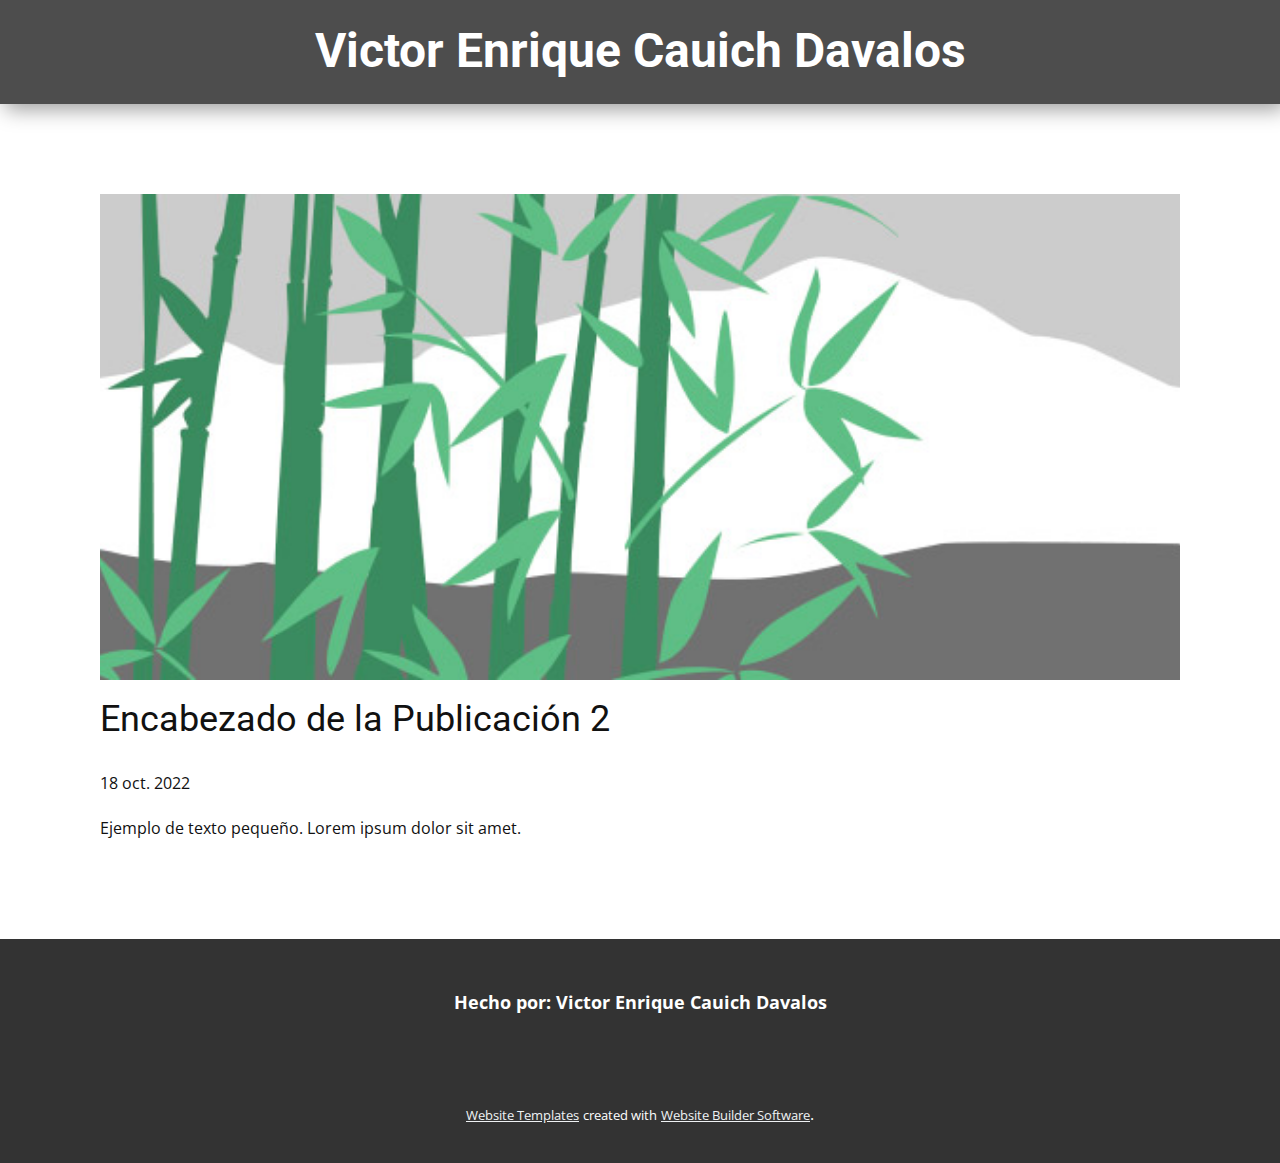
<file: blog/enviar-1.html>
<!DOCTYPE html>
<html style="font-size: 16px;" lang="es"><head>
    <meta name="viewport" content="width=device-width, initial-scale=1.0">
    <meta charset="utf-8">
    <meta name="keywords" content="Encabezado de la Publicación 1">
    <meta name="description" content="">
    <title>Encabezado de la Publicación 2</title>
    <link rel="stylesheet" href="../nicepage.css" media="screen">
<link rel="stylesheet" href="../Post-Template.css" media="screen">
    <script class="u-script" type="text/javascript" src="../jquery.js" defer=""></script>
    <script class="u-script" type="text/javascript" src="../nicepage.js" defer=""></script>
    <meta name="generator" content="Nicepage 5.4.4, nicepage.com">
    <link id="u-theme-google-font" rel="stylesheet" href="https://fonts.googleapis.com/css?family=Roboto:100,100i,300,300i,400,400i,500,500i,700,700i,900,900i|Open+Sans:300,300i,400,400i,500,500i,600,600i,700,700i,800,800i">
    
    
    <script type="application/ld+json">{
		"@context": "http://schema.org",
		"@type": "Organization",
		"name": "WebSite3113264"
}</script>
    <meta name="theme-color" content="#eff2f4">
  <meta data-intl-tel-input-cdn-path="intlTelInput/"></head>
  <body class="u-body u-xl-mode" data-lang="es"><header class="u-box-shadow u-clearfix u-grey-70 u-header u-header" id="Navbar"><div class="u-clearfix u-sheet u-sheet-1">
        <h1 class="u-align-center u-text u-title u-text-1">Victor Enrique Cauich Davalos <br>
        </h1>
        <nav class="u-menu u-menu-hamburger u-menu-open-right u-offcanvas u-offcanvas-shift u-menu-1" data-responsive-from="XL" data-position="Menu Primario">
          <div class="menu-collapse" style="font-size: 1rem; letter-spacing: 2px; font-weight: 700; text-transform: uppercase;">
            <a class="u-button-style u-custom-active-border-color u-custom-active-color u-custom-border u-custom-border-color u-custom-borders u-custom-hover-border-color u-custom-hover-color u-custom-left-right-menu-spacing u-custom-padding-bottom u-custom-text-active-color u-custom-text-color u-custom-text-hover-color u-custom-top-bottom-menu-spacing u-nav-link u-text-active-palette-1-base u-text-hover-palette-2-base" href="#" style="padding: 3px 0px; font-size: calc(1em + 6px);">
              <svg class="u-svg-link" viewBox="0 0 24 24"><use xmlns:xlink="http://www.w3.org/1999/xlink" xlink:href="#svg-f88d"></use></svg>
              <svg class="u-svg-content" version="1.1" id="svg-f88d" viewBox="0 0 16 16" x="0px" y="0px" xmlns:xlink="http://www.w3.org/1999/xlink" xmlns="http://www.w3.org/2000/svg"><g><rect y="1" width="16" height="2"></rect><rect y="7" width="16" height="2"></rect><rect y="13" width="16" height="2"></rect>
</g></svg>
            </a>
          </div>
          <div class="u-custom-menu u-nav-container">
            <ul class="u-nav u-spacing-30 u-unstyled u-nav-1"><li class="u-nav-item"><a class="u-active-palette-5-base u-border-2 u-border-active-white u-border-hover-palette-1-base u-border-no-left u-border-no-right u-border-no-top u-button-style u-nav-link u-text-active-custom-color-1 u-text-hover-palette-4-base u-text-white" href="../Home.html" style="padding: 10px 26px 10px 22px;">HOME</a>
</li><li class="u-nav-item"><a class="u-active-palette-5-base u-border-2 u-border-active-white u-border-hover-palette-1-base u-border-no-left u-border-no-right u-border-no-top u-button-style u-nav-link u-text-active-custom-color-1 u-text-hover-palette-4-base u-text-white" href="../Home.html#educacion" style="padding: 10px 26px 10px 22px;">EDUCACIÓN</a>
</li><li class="u-nav-item"><a class="u-active-palette-5-base u-border-2 u-border-active-white u-border-hover-palette-1-base u-border-no-left u-border-no-right u-border-no-top u-button-style u-nav-link u-text-active-custom-color-1 u-text-hover-palette-4-base u-text-white" href="../Home.html#ExperienciaLaboral" style="padding: 10px 26px 10px 22px;">EXPERIENCIA LABORAL</a>
</li></ul>
          </div>
          <div class="u-custom-menu u-nav-container-collapse">
            <div class="u-black u-container-style u-inner-container-layout u-sidenav u-sidenav-1" data-offcanvas-width="233">
              <div class="u-inner-container-layout u-sidenav-overflow" style="padding: 90px 0px 0px;">
                <div class="u-menu-close u-menu-close-1"></div>
                <ul class="u-align-center u-nav u-popupmenu-items u-spacing-7 u-text-active-custom-color-2 u-text-hover-custom-color-2 u-unstyled u-nav-2"><li class="u-nav-item"><a class="u-button-style u-nav-link" href="../Home.html">HO​​ME</a>
</li><li class="u-nav-item"><a class="u-button-style u-nav-link" href="../Home.html#educacion">EDUCACIÓN</a>
</li><li class="u-nav-item"><a class="u-button-style u-nav-link" href="../Home.html#ExperienciaLaboral">EXP​ERIENCIA LABORAL</a>
</li></ul>
              </div>
            </div>
            <div class="u-black u-menu-overlay u-opacity u-opacity-60"></div>
          </div>
        </nav>
      </div></header>
    <section class="u-align-center u-clearfix u-section-1" id="sec-42a5">
      <div class="u-clearfix u-sheet u-valign-middle-md u-valign-middle-sm u-valign-middle-xs u-sheet-1"><!--post_details--><!--post_details_options_json--><!--{"source":""}--><!--/post_details_options_json--><!--blog_post-->
        <div class="u-container-style u-expanded-width u-post-details u-post-details-1">
          <div class="u-container-layout u-valign-middle u-container-layout-1"><!--blog_post_image-->
            <img alt="" class="u-blog-control u-expanded-width u-image u-image-default u-image-1" src="../images/68f64b9d.jpeg"><!--/blog_post_image--><!--blog_post_header-->
            <h2 class="u-blog-control u-text u-text-1">Encabezado de la Publicación 2</h2><!--/blog_post_header--><!--blog_post_metadata-->
            <div class="u-blog-control u-metadata u-metadata-1"><!--blog_post_metadata_date-->
              <span class="u-meta-date u-meta-icon">18 oct. 2022</span><!--/blog_post_metadata_date--><!--blog_post_metadata_category-->
              <!--/blog_post_metadata_category--><!--blog_post_metadata_comments-->
              <!--/blog_post_metadata_comments-->
            </div><!--/blog_post_metadata--><!--blog_post_content-->
            <div class="u-align-justify u-blog-control u-post-content u-text u-text-2 fr-view">
  Ejemplo de texto pequeño. Lorem ipsum dolor sit amet.
  </div><!--/blog_post_content-->
          </div>
        </div><!--/blog_post--><!--/post_details-->
      </div>
    </section>
    
    
    <footer class="u-align-center u-clearfix u-footer u-grey-80 u-footer" id="sec-8b1d"><div class="u-clearfix u-sheet u-sheet-1">
        <p class="u-small-text u-text u-text-variant u-text-1">Hecho por: Victor Enrique Cauich Davalos</p>
      </div></footer>
    <section class="u-backlink u-clearfix u-grey-80">
      <a class="u-link" href="https://nicepage.com/website-templates" target="_blank">
        <span>Website Templates</span>
      </a>
      <p class="u-text">
        <span>created with</span>
      </p>
      <a class="u-link" href="" target="_blank">
        <span>Website Builder Software</span>
      </a>. 
    </section>
  
</body></html>
</file>
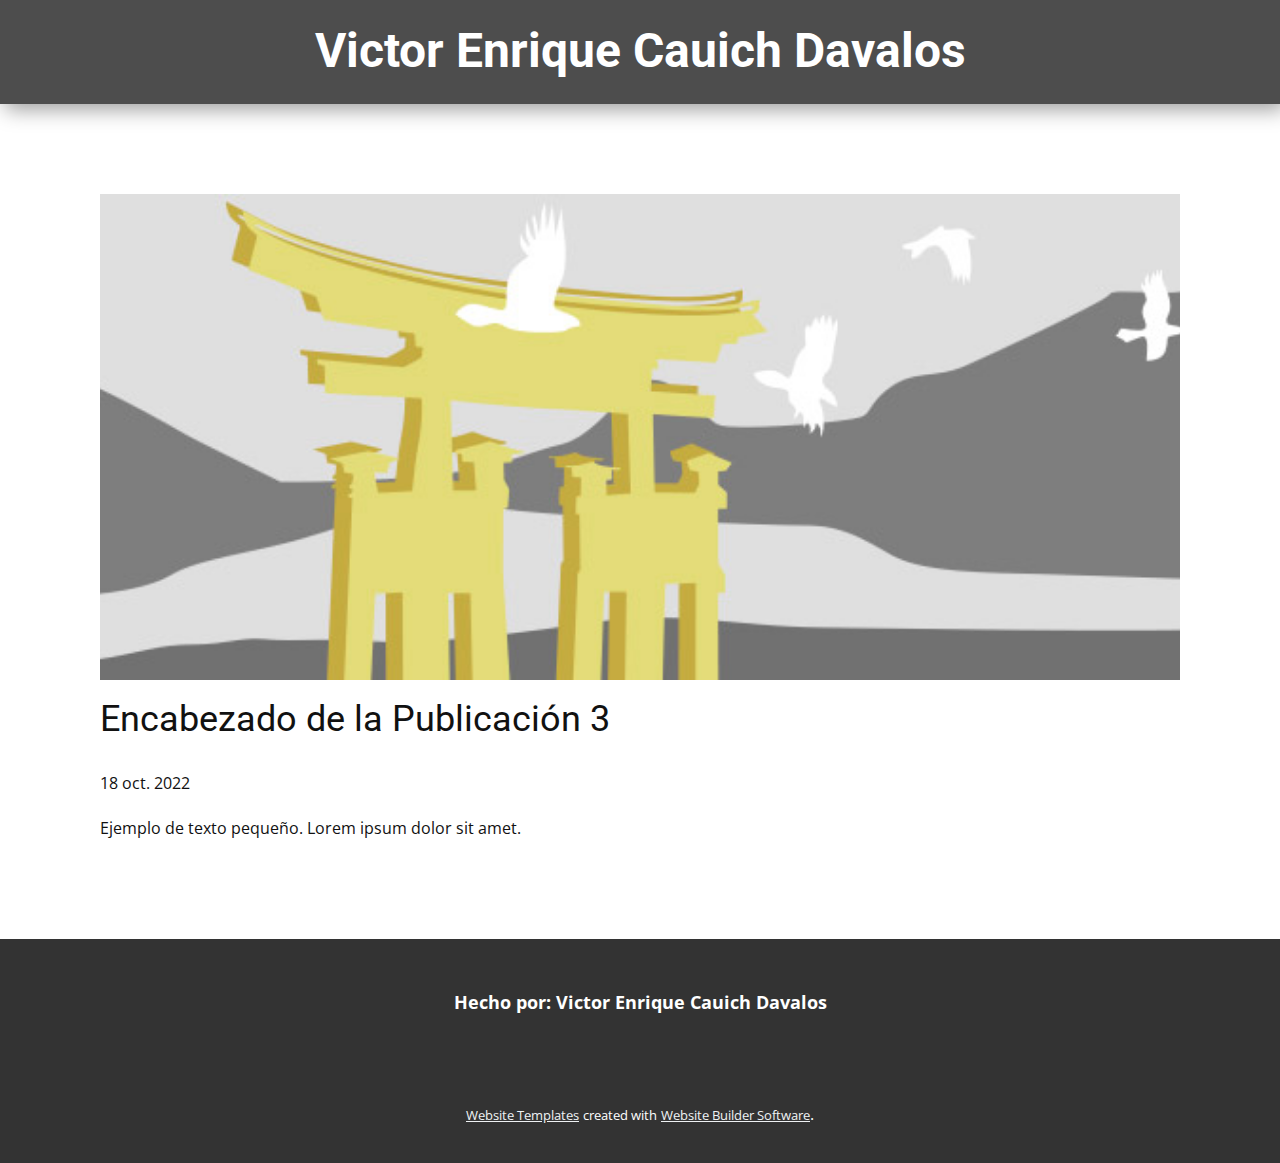
<file: blog/enviar-2.html>
<!DOCTYPE html>
<html style="font-size: 16px;" lang="es"><head>
    <meta name="viewport" content="width=device-width, initial-scale=1.0">
    <meta charset="utf-8">
    <meta name="keywords" content="Encabezado de la Publicación 1">
    <meta name="description" content="">
    <title>Encabezado de la Publicación 3</title>
    <link rel="stylesheet" href="../nicepage.css" media="screen">
<link rel="stylesheet" href="../Post-Template.css" media="screen">
    <script class="u-script" type="text/javascript" src="../jquery.js" defer=""></script>
    <script class="u-script" type="text/javascript" src="../nicepage.js" defer=""></script>
    <meta name="generator" content="Nicepage 5.4.4, nicepage.com">
    <link id="u-theme-google-font" rel="stylesheet" href="https://fonts.googleapis.com/css?family=Roboto:100,100i,300,300i,400,400i,500,500i,700,700i,900,900i|Open+Sans:300,300i,400,400i,500,500i,600,600i,700,700i,800,800i">
    
    
    <script type="application/ld+json">{
		"@context": "http://schema.org",
		"@type": "Organization",
		"name": "WebSite3113264"
}</script>
    <meta name="theme-color" content="#eff2f4">
  <meta data-intl-tel-input-cdn-path="intlTelInput/"></head>
  <body class="u-body u-xl-mode" data-lang="es"><header class="u-box-shadow u-clearfix u-grey-70 u-header u-header" id="Navbar"><div class="u-clearfix u-sheet u-sheet-1">
        <h1 class="u-align-center u-text u-title u-text-1">Victor Enrique Cauich Davalos <br>
        </h1>
        <nav class="u-menu u-menu-hamburger u-menu-open-right u-offcanvas u-offcanvas-shift u-menu-1" data-responsive-from="XL" data-position="Menu Primario">
          <div class="menu-collapse" style="font-size: 1rem; letter-spacing: 2px; font-weight: 700; text-transform: uppercase;">
            <a class="u-button-style u-custom-active-border-color u-custom-active-color u-custom-border u-custom-border-color u-custom-borders u-custom-hover-border-color u-custom-hover-color u-custom-left-right-menu-spacing u-custom-padding-bottom u-custom-text-active-color u-custom-text-color u-custom-text-hover-color u-custom-top-bottom-menu-spacing u-nav-link u-text-active-palette-1-base u-text-hover-palette-2-base" href="#" style="padding: 3px 0px; font-size: calc(1em + 6px);">
              <svg class="u-svg-link" viewBox="0 0 24 24"><use xmlns:xlink="http://www.w3.org/1999/xlink" xlink:href="#svg-f88d"></use></svg>
              <svg class="u-svg-content" version="1.1" id="svg-f88d" viewBox="0 0 16 16" x="0px" y="0px" xmlns:xlink="http://www.w3.org/1999/xlink" xmlns="http://www.w3.org/2000/svg"><g><rect y="1" width="16" height="2"></rect><rect y="7" width="16" height="2"></rect><rect y="13" width="16" height="2"></rect>
</g></svg>
            </a>
          </div>
          <div class="u-custom-menu u-nav-container">
            <ul class="u-nav u-spacing-30 u-unstyled u-nav-1"><li class="u-nav-item"><a class="u-active-palette-5-base u-border-2 u-border-active-white u-border-hover-palette-1-base u-border-no-left u-border-no-right u-border-no-top u-button-style u-nav-link u-text-active-custom-color-1 u-text-hover-palette-4-base u-text-white" href="../Home.html" style="padding: 10px 26px 10px 22px;">HOME</a>
</li><li class="u-nav-item"><a class="u-active-palette-5-base u-border-2 u-border-active-white u-border-hover-palette-1-base u-border-no-left u-border-no-right u-border-no-top u-button-style u-nav-link u-text-active-custom-color-1 u-text-hover-palette-4-base u-text-white" href="../Home.html#educacion" style="padding: 10px 26px 10px 22px;">EDUCACIÓN</a>
</li><li class="u-nav-item"><a class="u-active-palette-5-base u-border-2 u-border-active-white u-border-hover-palette-1-base u-border-no-left u-border-no-right u-border-no-top u-button-style u-nav-link u-text-active-custom-color-1 u-text-hover-palette-4-base u-text-white" href="../Home.html#ExperienciaLaboral" style="padding: 10px 26px 10px 22px;">EXPERIENCIA LABORAL</a>
</li></ul>
          </div>
          <div class="u-custom-menu u-nav-container-collapse">
            <div class="u-black u-container-style u-inner-container-layout u-sidenav u-sidenav-1" data-offcanvas-width="233">
              <div class="u-inner-container-layout u-sidenav-overflow" style="padding: 90px 0px 0px;">
                <div class="u-menu-close u-menu-close-1"></div>
                <ul class="u-align-center u-nav u-popupmenu-items u-spacing-7 u-text-active-custom-color-2 u-text-hover-custom-color-2 u-unstyled u-nav-2"><li class="u-nav-item"><a class="u-button-style u-nav-link" href="../Home.html">HO​​ME</a>
</li><li class="u-nav-item"><a class="u-button-style u-nav-link" href="../Home.html#educacion">EDUCACIÓN</a>
</li><li class="u-nav-item"><a class="u-button-style u-nav-link" href="../Home.html#ExperienciaLaboral">EXP​ERIENCIA LABORAL</a>
</li></ul>
              </div>
            </div>
            <div class="u-black u-menu-overlay u-opacity u-opacity-60"></div>
          </div>
        </nav>
      </div></header>
    <section class="u-align-center u-clearfix u-section-1" id="sec-42a5">
      <div class="u-clearfix u-sheet u-valign-middle-md u-valign-middle-sm u-valign-middle-xs u-sheet-1"><!--post_details--><!--post_details_options_json--><!--{"source":""}--><!--/post_details_options_json--><!--blog_post-->
        <div class="u-container-style u-expanded-width u-post-details u-post-details-1">
          <div class="u-container-layout u-valign-middle u-container-layout-1"><!--blog_post_image-->
            <img alt="" class="u-blog-control u-expanded-width u-image u-image-default u-image-1" src="../images/8ad73f3c.jpeg"><!--/blog_post_image--><!--blog_post_header-->
            <h2 class="u-blog-control u-text u-text-1">Encabezado de la Publicación 3</h2><!--/blog_post_header--><!--blog_post_metadata-->
            <div class="u-blog-control u-metadata u-metadata-1"><!--blog_post_metadata_date-->
              <span class="u-meta-date u-meta-icon">18 oct. 2022</span><!--/blog_post_metadata_date--><!--blog_post_metadata_category-->
              <!--/blog_post_metadata_category--><!--blog_post_metadata_comments-->
              <!--/blog_post_metadata_comments-->
            </div><!--/blog_post_metadata--><!--blog_post_content-->
            <div class="u-align-justify u-blog-control u-post-content u-text u-text-2 fr-view">
  Ejemplo de texto pequeño. Lorem ipsum dolor sit amet.
  </div><!--/blog_post_content-->
          </div>
        </div><!--/blog_post--><!--/post_details-->
      </div>
    </section>
    
    
    <footer class="u-align-center u-clearfix u-footer u-grey-80 u-footer" id="sec-8b1d"><div class="u-clearfix u-sheet u-sheet-1">
        <p class="u-small-text u-text u-text-variant u-text-1">Hecho por: Victor Enrique Cauich Davalos</p>
      </div></footer>
    <section class="u-backlink u-clearfix u-grey-80">
      <a class="u-link" href="https://nicepage.com/website-templates" target="_blank">
        <span>Website Templates</span>
      </a>
      <p class="u-text">
        <span>created with</span>
      </p>
      <a class="u-link" href="" target="_blank">
        <span>Website Builder Software</span>
      </a>. 
    </section>
  
</body></html>
</file>
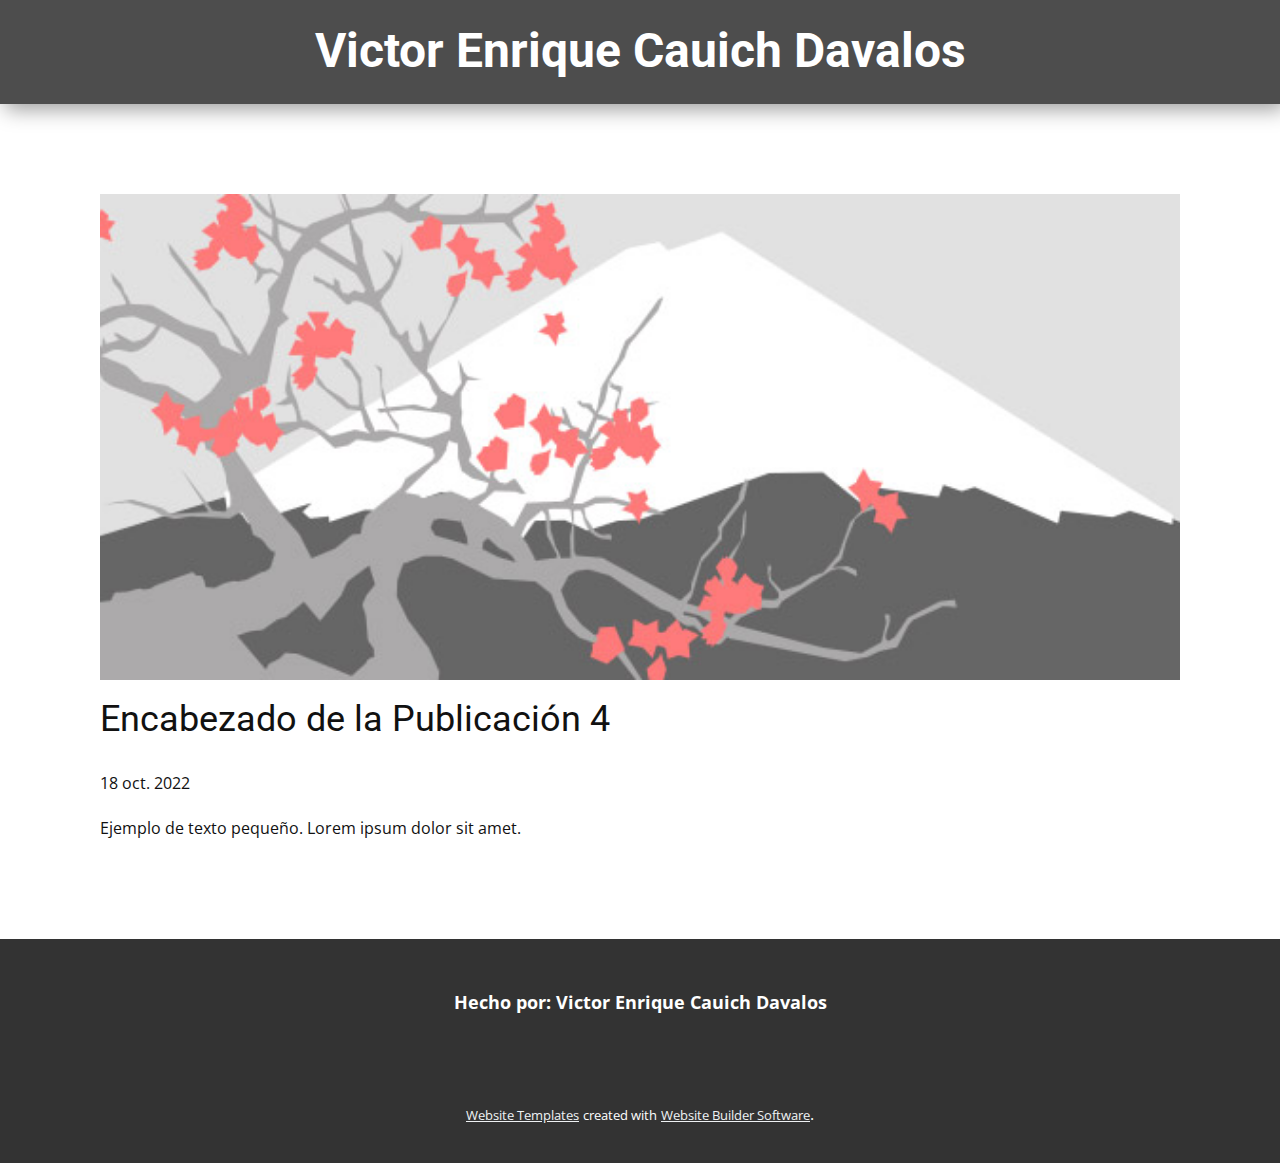
<file: blog/enviar-3.html>
<!DOCTYPE html>
<html style="font-size: 16px;" lang="es"><head>
    <meta name="viewport" content="width=device-width, initial-scale=1.0">
    <meta charset="utf-8">
    <meta name="keywords" content="Encabezado de la Publicación 1">
    <meta name="description" content="">
    <title>Encabezado de la Publicación 4</title>
    <link rel="stylesheet" href="../nicepage.css" media="screen">
<link rel="stylesheet" href="../Post-Template.css" media="screen">
    <script class="u-script" type="text/javascript" src="../jquery.js" defer=""></script>
    <script class="u-script" type="text/javascript" src="../nicepage.js" defer=""></script>
    <meta name="generator" content="Nicepage 5.4.4, nicepage.com">
    <link id="u-theme-google-font" rel="stylesheet" href="https://fonts.googleapis.com/css?family=Roboto:100,100i,300,300i,400,400i,500,500i,700,700i,900,900i|Open+Sans:300,300i,400,400i,500,500i,600,600i,700,700i,800,800i">
    
    
    <script type="application/ld+json">{
		"@context": "http://schema.org",
		"@type": "Organization",
		"name": "WebSite3113264"
}</script>
    <meta name="theme-color" content="#eff2f4">
  <meta data-intl-tel-input-cdn-path="intlTelInput/"></head>
  <body class="u-body u-xl-mode" data-lang="es"><header class="u-box-shadow u-clearfix u-grey-70 u-header u-header" id="Navbar"><div class="u-clearfix u-sheet u-sheet-1">
        <h1 class="u-align-center u-text u-title u-text-1">Victor Enrique Cauich Davalos <br>
        </h1>
        <nav class="u-menu u-menu-hamburger u-menu-open-right u-offcanvas u-offcanvas-shift u-menu-1" data-responsive-from="XL" data-position="Menu Primario">
          <div class="menu-collapse" style="font-size: 1rem; letter-spacing: 2px; font-weight: 700; text-transform: uppercase;">
            <a class="u-button-style u-custom-active-border-color u-custom-active-color u-custom-border u-custom-border-color u-custom-borders u-custom-hover-border-color u-custom-hover-color u-custom-left-right-menu-spacing u-custom-padding-bottom u-custom-text-active-color u-custom-text-color u-custom-text-hover-color u-custom-top-bottom-menu-spacing u-nav-link u-text-active-palette-1-base u-text-hover-palette-2-base" href="#" style="padding: 3px 0px; font-size: calc(1em + 6px);">
              <svg class="u-svg-link" viewBox="0 0 24 24"><use xmlns:xlink="http://www.w3.org/1999/xlink" xlink:href="#svg-f88d"></use></svg>
              <svg class="u-svg-content" version="1.1" id="svg-f88d" viewBox="0 0 16 16" x="0px" y="0px" xmlns:xlink="http://www.w3.org/1999/xlink" xmlns="http://www.w3.org/2000/svg"><g><rect y="1" width="16" height="2"></rect><rect y="7" width="16" height="2"></rect><rect y="13" width="16" height="2"></rect>
</g></svg>
            </a>
          </div>
          <div class="u-custom-menu u-nav-container">
            <ul class="u-nav u-spacing-30 u-unstyled u-nav-1"><li class="u-nav-item"><a class="u-active-palette-5-base u-border-2 u-border-active-white u-border-hover-palette-1-base u-border-no-left u-border-no-right u-border-no-top u-button-style u-nav-link u-text-active-custom-color-1 u-text-hover-palette-4-base u-text-white" href="../Home.html" style="padding: 10px 26px 10px 22px;">HOME</a>
</li><li class="u-nav-item"><a class="u-active-palette-5-base u-border-2 u-border-active-white u-border-hover-palette-1-base u-border-no-left u-border-no-right u-border-no-top u-button-style u-nav-link u-text-active-custom-color-1 u-text-hover-palette-4-base u-text-white" href="../Home.html#educacion" style="padding: 10px 26px 10px 22px;">EDUCACIÓN</a>
</li><li class="u-nav-item"><a class="u-active-palette-5-base u-border-2 u-border-active-white u-border-hover-palette-1-base u-border-no-left u-border-no-right u-border-no-top u-button-style u-nav-link u-text-active-custom-color-1 u-text-hover-palette-4-base u-text-white" href="../Home.html#ExperienciaLaboral" style="padding: 10px 26px 10px 22px;">EXPERIENCIA LABORAL</a>
</li></ul>
          </div>
          <div class="u-custom-menu u-nav-container-collapse">
            <div class="u-black u-container-style u-inner-container-layout u-sidenav u-sidenav-1" data-offcanvas-width="233">
              <div class="u-inner-container-layout u-sidenav-overflow" style="padding: 90px 0px 0px;">
                <div class="u-menu-close u-menu-close-1"></div>
                <ul class="u-align-center u-nav u-popupmenu-items u-spacing-7 u-text-active-custom-color-2 u-text-hover-custom-color-2 u-unstyled u-nav-2"><li class="u-nav-item"><a class="u-button-style u-nav-link" href="../Home.html">HO​​ME</a>
</li><li class="u-nav-item"><a class="u-button-style u-nav-link" href="../Home.html#educacion">EDUCACIÓN</a>
</li><li class="u-nav-item"><a class="u-button-style u-nav-link" href="../Home.html#ExperienciaLaboral">EXP​ERIENCIA LABORAL</a>
</li></ul>
              </div>
            </div>
            <div class="u-black u-menu-overlay u-opacity u-opacity-60"></div>
          </div>
        </nav>
      </div></header>
    <section class="u-align-center u-clearfix u-section-1" id="sec-42a5">
      <div class="u-clearfix u-sheet u-valign-middle-md u-valign-middle-sm u-valign-middle-xs u-sheet-1"><!--post_details--><!--post_details_options_json--><!--{"source":""}--><!--/post_details_options_json--><!--blog_post-->
        <div class="u-container-style u-expanded-width u-post-details u-post-details-1">
          <div class="u-container-layout u-valign-middle u-container-layout-1"><!--blog_post_image-->
            <img alt="" class="u-blog-control u-expanded-width u-image u-image-default u-image-1" src="../images/0fd3416c.jpeg"><!--/blog_post_image--><!--blog_post_header-->
            <h2 class="u-blog-control u-text u-text-1">Encabezado de la Publicación 4</h2><!--/blog_post_header--><!--blog_post_metadata-->
            <div class="u-blog-control u-metadata u-metadata-1"><!--blog_post_metadata_date-->
              <span class="u-meta-date u-meta-icon">18 oct. 2022</span><!--/blog_post_metadata_date--><!--blog_post_metadata_category-->
              <!--/blog_post_metadata_category--><!--blog_post_metadata_comments-->
              <!--/blog_post_metadata_comments-->
            </div><!--/blog_post_metadata--><!--blog_post_content-->
            <div class="u-align-justify u-blog-control u-post-content u-text u-text-2 fr-view">
  Ejemplo de texto pequeño. Lorem ipsum dolor sit amet.
  </div><!--/blog_post_content-->
          </div>
        </div><!--/blog_post--><!--/post_details-->
      </div>
    </section>
    
    
    <footer class="u-align-center u-clearfix u-footer u-grey-80 u-footer" id="sec-8b1d"><div class="u-clearfix u-sheet u-sheet-1">
        <p class="u-small-text u-text u-text-variant u-text-1">Hecho por: Victor Enrique Cauich Davalos</p>
      </div></footer>
    <section class="u-backlink u-clearfix u-grey-80">
      <a class="u-link" href="https://nicepage.com/website-templates" target="_blank">
        <span>Website Templates</span>
      </a>
      <p class="u-text">
        <span>created with</span>
      </p>
      <a class="u-link" href="" target="_blank">
        <span>Website Builder Software</span>
      </a>. 
    </section>
  
</body></html>
</file>
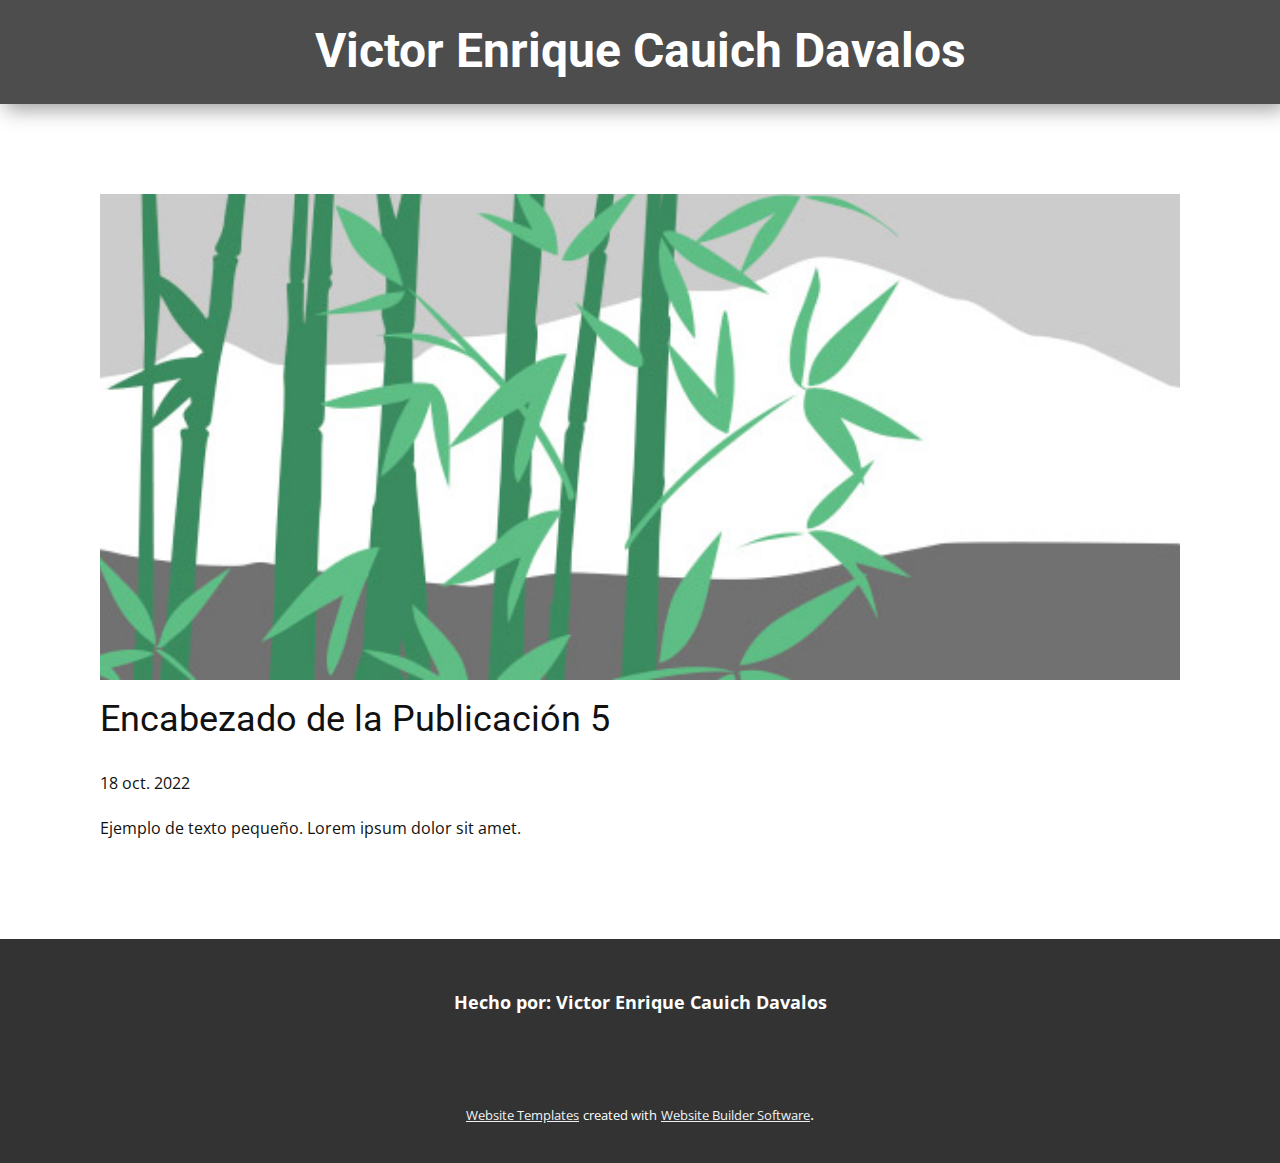
<file: blog/enviar-4.html>
<!DOCTYPE html>
<html style="font-size: 16px;" lang="es"><head>
    <meta name="viewport" content="width=device-width, initial-scale=1.0">
    <meta charset="utf-8">
    <meta name="keywords" content="Encabezado de la Publicación 1">
    <meta name="description" content="">
    <title>Encabezado de la Publicación 5</title>
    <link rel="stylesheet" href="../nicepage.css" media="screen">
<link rel="stylesheet" href="../Post-Template.css" media="screen">
    <script class="u-script" type="text/javascript" src="../jquery.js" defer=""></script>
    <script class="u-script" type="text/javascript" src="../nicepage.js" defer=""></script>
    <meta name="generator" content="Nicepage 5.4.4, nicepage.com">
    <link id="u-theme-google-font" rel="stylesheet" href="https://fonts.googleapis.com/css?family=Roboto:100,100i,300,300i,400,400i,500,500i,700,700i,900,900i|Open+Sans:300,300i,400,400i,500,500i,600,600i,700,700i,800,800i">
    
    
    <script type="application/ld+json">{
		"@context": "http://schema.org",
		"@type": "Organization",
		"name": "WebSite3113264"
}</script>
    <meta name="theme-color" content="#eff2f4">
  <meta data-intl-tel-input-cdn-path="intlTelInput/"></head>
  <body class="u-body u-xl-mode" data-lang="es"><header class="u-box-shadow u-clearfix u-grey-70 u-header u-header" id="Navbar"><div class="u-clearfix u-sheet u-sheet-1">
        <h1 class="u-align-center u-text u-title u-text-1">Victor Enrique Cauich Davalos <br>
        </h1>
        <nav class="u-menu u-menu-hamburger u-menu-open-right u-offcanvas u-offcanvas-shift u-menu-1" data-responsive-from="XL" data-position="Menu Primario">
          <div class="menu-collapse" style="font-size: 1rem; letter-spacing: 2px; font-weight: 700; text-transform: uppercase;">
            <a class="u-button-style u-custom-active-border-color u-custom-active-color u-custom-border u-custom-border-color u-custom-borders u-custom-hover-border-color u-custom-hover-color u-custom-left-right-menu-spacing u-custom-padding-bottom u-custom-text-active-color u-custom-text-color u-custom-text-hover-color u-custom-top-bottom-menu-spacing u-nav-link u-text-active-palette-1-base u-text-hover-palette-2-base" href="#" style="padding: 3px 0px; font-size: calc(1em + 6px);">
              <svg class="u-svg-link" viewBox="0 0 24 24"><use xmlns:xlink="http://www.w3.org/1999/xlink" xlink:href="#svg-f88d"></use></svg>
              <svg class="u-svg-content" version="1.1" id="svg-f88d" viewBox="0 0 16 16" x="0px" y="0px" xmlns:xlink="http://www.w3.org/1999/xlink" xmlns="http://www.w3.org/2000/svg"><g><rect y="1" width="16" height="2"></rect><rect y="7" width="16" height="2"></rect><rect y="13" width="16" height="2"></rect>
</g></svg>
            </a>
          </div>
          <div class="u-custom-menu u-nav-container">
            <ul class="u-nav u-spacing-30 u-unstyled u-nav-1"><li class="u-nav-item"><a class="u-active-palette-5-base u-border-2 u-border-active-white u-border-hover-palette-1-base u-border-no-left u-border-no-right u-border-no-top u-button-style u-nav-link u-text-active-custom-color-1 u-text-hover-palette-4-base u-text-white" href="../Home.html" style="padding: 10px 26px 10px 22px;">HOME</a>
</li><li class="u-nav-item"><a class="u-active-palette-5-base u-border-2 u-border-active-white u-border-hover-palette-1-base u-border-no-left u-border-no-right u-border-no-top u-button-style u-nav-link u-text-active-custom-color-1 u-text-hover-palette-4-base u-text-white" href="../Home.html#educacion" style="padding: 10px 26px 10px 22px;">EDUCACIÓN</a>
</li><li class="u-nav-item"><a class="u-active-palette-5-base u-border-2 u-border-active-white u-border-hover-palette-1-base u-border-no-left u-border-no-right u-border-no-top u-button-style u-nav-link u-text-active-custom-color-1 u-text-hover-palette-4-base u-text-white" href="../Home.html#ExperienciaLaboral" style="padding: 10px 26px 10px 22px;">EXPERIENCIA LABORAL</a>
</li></ul>
          </div>
          <div class="u-custom-menu u-nav-container-collapse">
            <div class="u-black u-container-style u-inner-container-layout u-sidenav u-sidenav-1" data-offcanvas-width="233">
              <div class="u-inner-container-layout u-sidenav-overflow" style="padding: 90px 0px 0px;">
                <div class="u-menu-close u-menu-close-1"></div>
                <ul class="u-align-center u-nav u-popupmenu-items u-spacing-7 u-text-active-custom-color-2 u-text-hover-custom-color-2 u-unstyled u-nav-2"><li class="u-nav-item"><a class="u-button-style u-nav-link" href="../Home.html">HO​​ME</a>
</li><li class="u-nav-item"><a class="u-button-style u-nav-link" href="../Home.html#educacion">EDUCACIÓN</a>
</li><li class="u-nav-item"><a class="u-button-style u-nav-link" href="../Home.html#ExperienciaLaboral">EXP​ERIENCIA LABORAL</a>
</li></ul>
              </div>
            </div>
            <div class="u-black u-menu-overlay u-opacity u-opacity-60"></div>
          </div>
        </nav>
      </div></header>
    <section class="u-align-center u-clearfix u-section-1" id="sec-42a5">
      <div class="u-clearfix u-sheet u-valign-middle-md u-valign-middle-sm u-valign-middle-xs u-sheet-1"><!--post_details--><!--post_details_options_json--><!--{"source":""}--><!--/post_details_options_json--><!--blog_post-->
        <div class="u-container-style u-expanded-width u-post-details u-post-details-1">
          <div class="u-container-layout u-valign-middle u-container-layout-1"><!--blog_post_image-->
            <img alt="" class="u-blog-control u-expanded-width u-image u-image-default u-image-1" src="../images/68f64b9d.jpeg"><!--/blog_post_image--><!--blog_post_header-->
            <h2 class="u-blog-control u-text u-text-1">Encabezado de la Publicación 5</h2><!--/blog_post_header--><!--blog_post_metadata-->
            <div class="u-blog-control u-metadata u-metadata-1"><!--blog_post_metadata_date-->
              <span class="u-meta-date u-meta-icon">18 oct. 2022</span><!--/blog_post_metadata_date--><!--blog_post_metadata_category-->
              <!--/blog_post_metadata_category--><!--blog_post_metadata_comments-->
              <!--/blog_post_metadata_comments-->
            </div><!--/blog_post_metadata--><!--blog_post_content-->
            <div class="u-align-justify u-blog-control u-post-content u-text u-text-2 fr-view">
  Ejemplo de texto pequeño. Lorem ipsum dolor sit amet.
  </div><!--/blog_post_content-->
          </div>
        </div><!--/blog_post--><!--/post_details-->
      </div>
    </section>
    
    
    <footer class="u-align-center u-clearfix u-footer u-grey-80 u-footer" id="sec-8b1d"><div class="u-clearfix u-sheet u-sheet-1">
        <p class="u-small-text u-text u-text-variant u-text-1">Hecho por: Victor Enrique Cauich Davalos</p>
      </div></footer>
    <section class="u-backlink u-clearfix u-grey-80">
      <a class="u-link" href="https://nicepage.com/website-templates" target="_blank">
        <span>Website Templates</span>
      </a>
      <p class="u-text">
        <span>created with</span>
      </p>
      <a class="u-link" href="" target="_blank">
        <span>Website Builder Software</span>
      </a>. 
    </section>
  
</body></html>
</file>
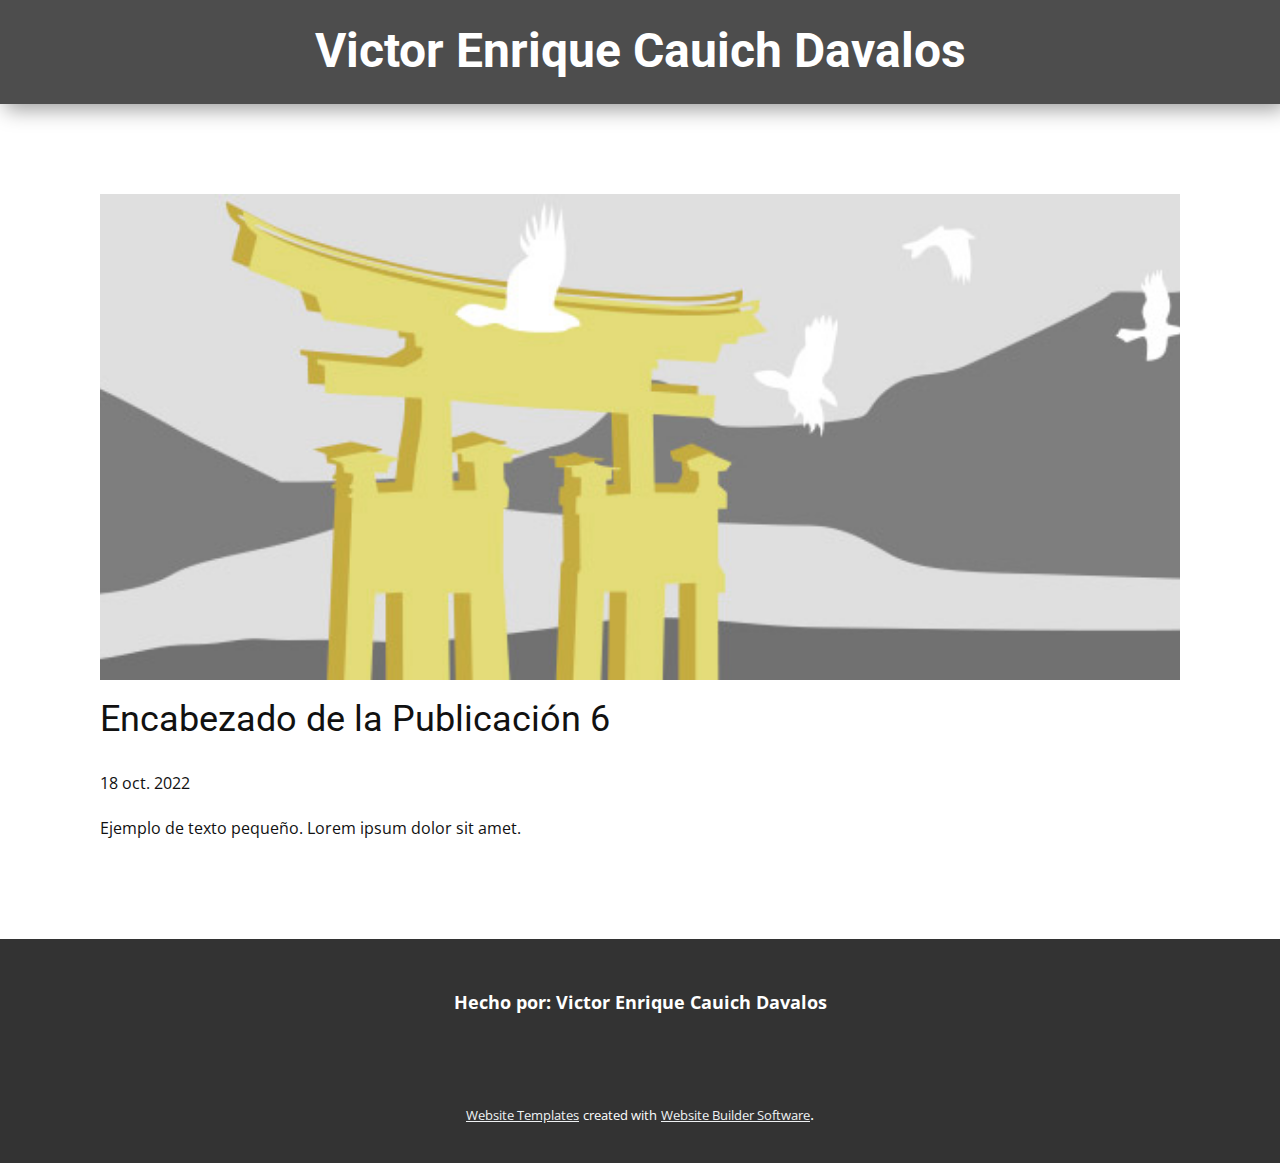
<file: blog/enviar-5.html>
<!DOCTYPE html>
<html style="font-size: 16px;" lang="es"><head>
    <meta name="viewport" content="width=device-width, initial-scale=1.0">
    <meta charset="utf-8">
    <meta name="keywords" content="Encabezado de la Publicación 1">
    <meta name="description" content="">
    <title>Encabezado de la Publicación 6</title>
    <link rel="stylesheet" href="../nicepage.css" media="screen">
<link rel="stylesheet" href="../Post-Template.css" media="screen">
    <script class="u-script" type="text/javascript" src="../jquery.js" defer=""></script>
    <script class="u-script" type="text/javascript" src="../nicepage.js" defer=""></script>
    <meta name="generator" content="Nicepage 5.4.4, nicepage.com">
    <link id="u-theme-google-font" rel="stylesheet" href="https://fonts.googleapis.com/css?family=Roboto:100,100i,300,300i,400,400i,500,500i,700,700i,900,900i|Open+Sans:300,300i,400,400i,500,500i,600,600i,700,700i,800,800i">
    
    
    <script type="application/ld+json">{
		"@context": "http://schema.org",
		"@type": "Organization",
		"name": "WebSite3113264"
}</script>
    <meta name="theme-color" content="#eff2f4">
  <meta data-intl-tel-input-cdn-path="intlTelInput/"></head>
  <body class="u-body u-xl-mode" data-lang="es"><header class="u-box-shadow u-clearfix u-grey-70 u-header u-header" id="Navbar"><div class="u-clearfix u-sheet u-sheet-1">
        <h1 class="u-align-center u-text u-title u-text-1">Victor Enrique Cauich Davalos <br>
        </h1>
        <nav class="u-menu u-menu-hamburger u-menu-open-right u-offcanvas u-offcanvas-shift u-menu-1" data-responsive-from="XL" data-position="Menu Primario">
          <div class="menu-collapse" style="font-size: 1rem; letter-spacing: 2px; font-weight: 700; text-transform: uppercase;">
            <a class="u-button-style u-custom-active-border-color u-custom-active-color u-custom-border u-custom-border-color u-custom-borders u-custom-hover-border-color u-custom-hover-color u-custom-left-right-menu-spacing u-custom-padding-bottom u-custom-text-active-color u-custom-text-color u-custom-text-hover-color u-custom-top-bottom-menu-spacing u-nav-link u-text-active-palette-1-base u-text-hover-palette-2-base" href="#" style="padding: 3px 0px; font-size: calc(1em + 6px);">
              <svg class="u-svg-link" viewBox="0 0 24 24"><use xmlns:xlink="http://www.w3.org/1999/xlink" xlink:href="#svg-f88d"></use></svg>
              <svg class="u-svg-content" version="1.1" id="svg-f88d" viewBox="0 0 16 16" x="0px" y="0px" xmlns:xlink="http://www.w3.org/1999/xlink" xmlns="http://www.w3.org/2000/svg"><g><rect y="1" width="16" height="2"></rect><rect y="7" width="16" height="2"></rect><rect y="13" width="16" height="2"></rect>
</g></svg>
            </a>
          </div>
          <div class="u-custom-menu u-nav-container">
            <ul class="u-nav u-spacing-30 u-unstyled u-nav-1"><li class="u-nav-item"><a class="u-active-palette-5-base u-border-2 u-border-active-white u-border-hover-palette-1-base u-border-no-left u-border-no-right u-border-no-top u-button-style u-nav-link u-text-active-custom-color-1 u-text-hover-palette-4-base u-text-white" href="../Home.html" style="padding: 10px 26px 10px 22px;">HOME</a>
</li><li class="u-nav-item"><a class="u-active-palette-5-base u-border-2 u-border-active-white u-border-hover-palette-1-base u-border-no-left u-border-no-right u-border-no-top u-button-style u-nav-link u-text-active-custom-color-1 u-text-hover-palette-4-base u-text-white" href="../Home.html#educacion" style="padding: 10px 26px 10px 22px;">EDUCACIÓN</a>
</li><li class="u-nav-item"><a class="u-active-palette-5-base u-border-2 u-border-active-white u-border-hover-palette-1-base u-border-no-left u-border-no-right u-border-no-top u-button-style u-nav-link u-text-active-custom-color-1 u-text-hover-palette-4-base u-text-white" href="../Home.html#ExperienciaLaboral" style="padding: 10px 26px 10px 22px;">EXPERIENCIA LABORAL</a>
</li></ul>
          </div>
          <div class="u-custom-menu u-nav-container-collapse">
            <div class="u-black u-container-style u-inner-container-layout u-sidenav u-sidenav-1" data-offcanvas-width="233">
              <div class="u-inner-container-layout u-sidenav-overflow" style="padding: 90px 0px 0px;">
                <div class="u-menu-close u-menu-close-1"></div>
                <ul class="u-align-center u-nav u-popupmenu-items u-spacing-7 u-text-active-custom-color-2 u-text-hover-custom-color-2 u-unstyled u-nav-2"><li class="u-nav-item"><a class="u-button-style u-nav-link" href="../Home.html">HO​​ME</a>
</li><li class="u-nav-item"><a class="u-button-style u-nav-link" href="../Home.html#educacion">EDUCACIÓN</a>
</li><li class="u-nav-item"><a class="u-button-style u-nav-link" href="../Home.html#ExperienciaLaboral">EXP​ERIENCIA LABORAL</a>
</li></ul>
              </div>
            </div>
            <div class="u-black u-menu-overlay u-opacity u-opacity-60"></div>
          </div>
        </nav>
      </div></header>
    <section class="u-align-center u-clearfix u-section-1" id="sec-42a5">
      <div class="u-clearfix u-sheet u-valign-middle-md u-valign-middle-sm u-valign-middle-xs u-sheet-1"><!--post_details--><!--post_details_options_json--><!--{"source":""}--><!--/post_details_options_json--><!--blog_post-->
        <div class="u-container-style u-expanded-width u-post-details u-post-details-1">
          <div class="u-container-layout u-valign-middle u-container-layout-1"><!--blog_post_image-->
            <img alt="" class="u-blog-control u-expanded-width u-image u-image-default u-image-1" src="../images/8ad73f3c.jpeg"><!--/blog_post_image--><!--blog_post_header-->
            <h2 class="u-blog-control u-text u-text-1">Encabezado de la Publicación 6</h2><!--/blog_post_header--><!--blog_post_metadata-->
            <div class="u-blog-control u-metadata u-metadata-1"><!--blog_post_metadata_date-->
              <span class="u-meta-date u-meta-icon">18 oct. 2022</span><!--/blog_post_metadata_date--><!--blog_post_metadata_category-->
              <!--/blog_post_metadata_category--><!--blog_post_metadata_comments-->
              <!--/blog_post_metadata_comments-->
            </div><!--/blog_post_metadata--><!--blog_post_content-->
            <div class="u-align-justify u-blog-control u-post-content u-text u-text-2 fr-view">
  Ejemplo de texto pequeño. Lorem ipsum dolor sit amet.
  </div><!--/blog_post_content-->
          </div>
        </div><!--/blog_post--><!--/post_details-->
      </div>
    </section>
    
    
    <footer class="u-align-center u-clearfix u-footer u-grey-80 u-footer" id="sec-8b1d"><div class="u-clearfix u-sheet u-sheet-1">
        <p class="u-small-text u-text u-text-variant u-text-1">Hecho por: Victor Enrique Cauich Davalos</p>
      </div></footer>
    <section class="u-backlink u-clearfix u-grey-80">
      <a class="u-link" href="https://nicepage.com/website-templates" target="_blank">
        <span>Website Templates</span>
      </a>
      <p class="u-text">
        <span>created with</span>
      </p>
      <a class="u-link" href="" target="_blank">
        <span>Website Builder Software</span>
      </a>. 
    </section>
  
</body></html>
</file>
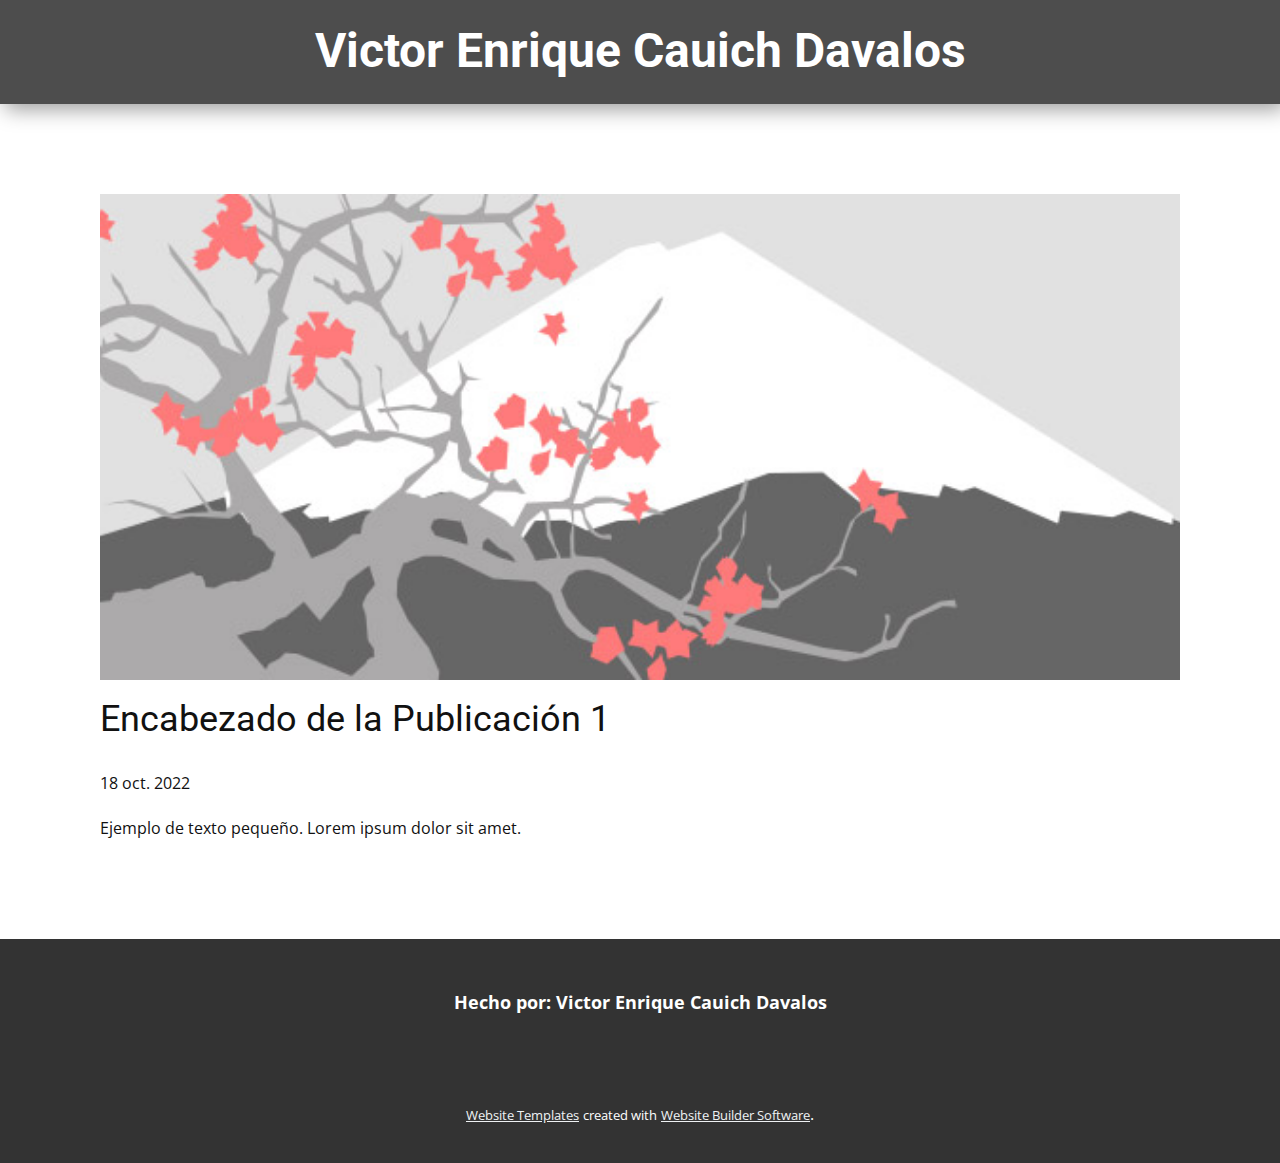
<file: blog/enviar.html>
<!DOCTYPE html>
<html style="font-size: 16px;" lang="es"><head>
    <meta name="viewport" content="width=device-width, initial-scale=1.0">
    <meta charset="utf-8">
    <meta name="keywords" content="Encabezado de la Publicación 1">
    <meta name="description" content="">
    <title>Encabezado de la Publicación 1</title>
    <link rel="stylesheet" href="../nicepage.css" media="screen">
<link rel="stylesheet" href="../Post-Template.css" media="screen">
    <script class="u-script" type="text/javascript" src="../jquery.js" defer=""></script>
    <script class="u-script" type="text/javascript" src="../nicepage.js" defer=""></script>
    <meta name="generator" content="Nicepage 5.4.4, nicepage.com">
    <link id="u-theme-google-font" rel="stylesheet" href="https://fonts.googleapis.com/css?family=Roboto:100,100i,300,300i,400,400i,500,500i,700,700i,900,900i|Open+Sans:300,300i,400,400i,500,500i,600,600i,700,700i,800,800i">
    
    
    <script type="application/ld+json">{
		"@context": "http://schema.org",
		"@type": "Organization",
		"name": "WebSite3113264"
}</script>
    <meta name="theme-color" content="#eff2f4">
  <meta data-intl-tel-input-cdn-path="intlTelInput/"></head>
  <body class="u-body u-xl-mode" data-lang="es"><header class="u-box-shadow u-clearfix u-grey-70 u-header u-header" id="Navbar"><div class="u-clearfix u-sheet u-sheet-1">
        <h1 class="u-align-center u-text u-title u-text-1">Victor Enrique Cauich Davalos <br>
        </h1>
        <nav class="u-menu u-menu-hamburger u-menu-open-right u-offcanvas u-offcanvas-shift u-menu-1" data-responsive-from="XL" data-position="Menu Primario">
          <div class="menu-collapse" style="font-size: 1rem; letter-spacing: 2px; font-weight: 700; text-transform: uppercase;">
            <a class="u-button-style u-custom-active-border-color u-custom-active-color u-custom-border u-custom-border-color u-custom-borders u-custom-hover-border-color u-custom-hover-color u-custom-left-right-menu-spacing u-custom-padding-bottom u-custom-text-active-color u-custom-text-color u-custom-text-hover-color u-custom-top-bottom-menu-spacing u-nav-link u-text-active-palette-1-base u-text-hover-palette-2-base" href="#" style="padding: 3px 0px; font-size: calc(1em + 6px);">
              <svg class="u-svg-link" viewBox="0 0 24 24"><use xmlns:xlink="http://www.w3.org/1999/xlink" xlink:href="#svg-f88d"></use></svg>
              <svg class="u-svg-content" version="1.1" id="svg-f88d" viewBox="0 0 16 16" x="0px" y="0px" xmlns:xlink="http://www.w3.org/1999/xlink" xmlns="http://www.w3.org/2000/svg"><g><rect y="1" width="16" height="2"></rect><rect y="7" width="16" height="2"></rect><rect y="13" width="16" height="2"></rect>
</g></svg>
            </a>
          </div>
          <div class="u-custom-menu u-nav-container">
            <ul class="u-nav u-spacing-30 u-unstyled u-nav-1"><li class="u-nav-item"><a class="u-active-palette-5-base u-border-2 u-border-active-white u-border-hover-palette-1-base u-border-no-left u-border-no-right u-border-no-top u-button-style u-nav-link u-text-active-custom-color-1 u-text-hover-palette-4-base u-text-white" href="../Home.html" style="padding: 10px 26px 10px 22px;">HOME</a>
</li><li class="u-nav-item"><a class="u-active-palette-5-base u-border-2 u-border-active-white u-border-hover-palette-1-base u-border-no-left u-border-no-right u-border-no-top u-button-style u-nav-link u-text-active-custom-color-1 u-text-hover-palette-4-base u-text-white" href="../Home.html#educacion" style="padding: 10px 26px 10px 22px;">EDUCACIÓN</a>
</li><li class="u-nav-item"><a class="u-active-palette-5-base u-border-2 u-border-active-white u-border-hover-palette-1-base u-border-no-left u-border-no-right u-border-no-top u-button-style u-nav-link u-text-active-custom-color-1 u-text-hover-palette-4-base u-text-white" href="../Home.html#ExperienciaLaboral" style="padding: 10px 26px 10px 22px;">EXPERIENCIA LABORAL</a>
</li></ul>
          </div>
          <div class="u-custom-menu u-nav-container-collapse">
            <div class="u-black u-container-style u-inner-container-layout u-sidenav u-sidenav-1" data-offcanvas-width="233">
              <div class="u-inner-container-layout u-sidenav-overflow" style="padding: 90px 0px 0px;">
                <div class="u-menu-close u-menu-close-1"></div>
                <ul class="u-align-center u-nav u-popupmenu-items u-spacing-7 u-text-active-custom-color-2 u-text-hover-custom-color-2 u-unstyled u-nav-2"><li class="u-nav-item"><a class="u-button-style u-nav-link" href="../Home.html">HO​​ME</a>
</li><li class="u-nav-item"><a class="u-button-style u-nav-link" href="../Home.html#educacion">EDUCACIÓN</a>
</li><li class="u-nav-item"><a class="u-button-style u-nav-link" href="../Home.html#ExperienciaLaboral">EXP​ERIENCIA LABORAL</a>
</li></ul>
              </div>
            </div>
            <div class="u-black u-menu-overlay u-opacity u-opacity-60"></div>
          </div>
        </nav>
      </div></header>
    <section class="u-align-center u-clearfix u-section-1" id="sec-42a5">
      <div class="u-clearfix u-sheet u-valign-middle-md u-valign-middle-sm u-valign-middle-xs u-sheet-1"><!--post_details--><!--post_details_options_json--><!--{"source":""}--><!--/post_details_options_json--><!--blog_post-->
        <div class="u-container-style u-expanded-width u-post-details u-post-details-1">
          <div class="u-container-layout u-valign-middle u-container-layout-1"><!--blog_post_image-->
            <img alt="" class="u-blog-control u-expanded-width u-image u-image-default u-image-1" src="../images/0fd3416c.jpeg"><!--/blog_post_image--><!--blog_post_header-->
            <h2 class="u-blog-control u-text u-text-1">Encabezado de la Publicación 1</h2><!--/blog_post_header--><!--blog_post_metadata-->
            <div class="u-blog-control u-metadata u-metadata-1"><!--blog_post_metadata_date-->
              <span class="u-meta-date u-meta-icon">18 oct. 2022</span><!--/blog_post_metadata_date--><!--blog_post_metadata_category-->
              <!--/blog_post_metadata_category--><!--blog_post_metadata_comments-->
              <!--/blog_post_metadata_comments-->
            </div><!--/blog_post_metadata--><!--blog_post_content-->
            <div class="u-align-justify u-blog-control u-post-content u-text u-text-2 fr-view">
  Ejemplo de texto pequeño. Lorem ipsum dolor sit amet.
  </div><!--/blog_post_content-->
          </div>
        </div><!--/blog_post--><!--/post_details-->
      </div>
    </section>
    
    
    <footer class="u-align-center u-clearfix u-footer u-grey-80 u-footer" id="sec-8b1d"><div class="u-clearfix u-sheet u-sheet-1">
        <p class="u-small-text u-text u-text-variant u-text-1">Hecho por: Victor Enrique Cauich Davalos</p>
      </div></footer>
    <section class="u-backlink u-clearfix u-grey-80">
      <a class="u-link" href="https://nicepage.com/website-templates" target="_blank">
        <span>Website Templates</span>
      </a>
      <p class="u-text">
        <span>created with</span>
      </p>
      <a class="u-link" href="" target="_blank">
        <span>Website Builder Software</span>
      </a>. 
    </section>
  
</body></html>
</file>
<file: Home.css>
.u-section-1 {
  background-image: linear-gradient(0deg, rgba(0,0,0,0.25), rgba(0,0,0,0.25)), url("images/-min.jpg");
  background-position: 50% 50%;
}

.u-section-1 .u-sheet-1 {
  min-height: 812px;
}

.u-section-1 .u-text-1 {
  font-size: 4.5rem;
  font-weight: 400;
  font-family: Montserrat, sans-serif;
  width: 770px;
  text-shadow: 2px 2px 8px rgba(0,0,0,0.4);
  margin: 129px auto 0;
}

.u-section-1 .u-text-2 {
  margin: 39px 144px 0 226px;
}

.u-section-1 .u-btn-1 {
  border-style: solid;
  margin-top: 2px;
  font-weight: 700;
  padding: 0;
}

.u-section-1 .u-btn-2 {
  font-weight: 700;
  padding: 0;
}

.u-section-1 .u-btn-3 {
  border-style: solid;
  align-self: center;
  font-weight: 700;
  text-transform: uppercase;
  margin: 41px auto 60px;
  padding: 10px 57px 10px 55px;
}

@media (max-width: 1199px) {
  .u-section-1 .u-sheet-1 {
    min-height: 774px;
  }

  .u-section-1 .u-text-2 {
    width: 770px;
    margin-left: 126px;
    margin-right: 44px;
  }
}

@media (max-width: 991px) {
  .u-section-1 .u-sheet-1 {
    min-height: 693px;
  }

  .u-section-1 .u-text-1 {
    font-size: 3.4375rem;
    width: 720px;
  }

  .u-section-1 .u-text-2 {
    width: 720px;
    margin-left: 0;
    margin-right: 0;
  }
}

@media (max-width: 767px) {
  .u-section-1 .u-sheet-1 {
    min-height: 621px;
  }

  .u-section-1 .u-text-1 {
    font-size: 3rem;
    width: 540px;
    margin-top: 90px;
  }

  .u-section-1 .u-text-2 {
    width: 540px;
  }
}

@media (max-width: 575px) {
  .u-section-1 .u-sheet-1 {
    min-height: 590px;
  }

  .u-section-1 .u-text-1 {
    font-size: 2.125rem;
    width: 340px;
    margin-top: 60px;
  }

  .u-section-1 .u-text-2 {
    width: 340px;
  }
} .u-section-2 {
  background-image: none;
}

.u-section-2 .u-sheet-1 {
  min-height: 1226px;
}

.u-section-2 .u-text-1 {
  text-transform: uppercase;
  letter-spacing: 2px;
  font-size: 6rem;
  font-weight: 700;
  margin: 208px 517px 0 -20px;
}

.u-section-2 .u-list-1 {
  grid-template-rows: repeat(1, auto);
  width: 524px;
  margin: -248px 0 0 auto;
}

.u-section-2 .u-repeater-1 {
  grid-template-columns: repeat(2, calc(50% - 15.5px));
  min-height: 381px;
  grid-gap: 31px;
}

.u-section-2 .u-list-item-1 {
  background-image: none;
}

.u-section-2 .u-container-layout-1 {
  padding: 29px 30px 0;
}

.u-section-2 .u-icon-1 {
  height: 74px;
  width: 74px;
  background-image: none;
  margin: 0 auto;
  padding: 15px;
}

.u-section-2 .u-text-2 {
  text-transform: uppercase;
  letter-spacing: 2px;
  font-size: 0.875rem;
  margin: 13px 1px 0;
}

.u-section-2 .u-list-item-2 {
  background-image: none;
}

.u-section-2 .u-container-layout-2 {
  padding: 29px 30px 0;
}

.u-section-2 .u-icon-2 {
  height: 74px;
  width: 74px;
  background-image: none;
  margin: 0 auto;
  padding: 15px;
}

.u-section-2 .u-text-3 {
  text-transform: uppercase;
  letter-spacing: 2px;
  font-size: 0.875rem;
  margin: 13px 1px 0;
}

.u-section-2 .u-list-item-3 {
  background-image: none;
}

.u-section-2 .u-container-layout-3 {
  padding: 29px 30px 0;
}

.u-section-2 .u-icon-3 {
  height: 74px;
  width: 74px;
  background-image: none;
  margin: 0 auto;
  padding: 15px;
}

.u-section-2 .u-text-4 {
  text-transform: uppercase;
  letter-spacing: 2px;
  font-size: 0.875rem;
  margin: 13px 1px 0;
}

.u-section-2 .u-list-item-4 {
  background-image: none;
}

.u-section-2 .u-container-layout-4 {
  padding: 29px 30px 0;
}

.u-section-2 .u-icon-4 {
  height: 74px;
  width: 74px;
  background-image: none;
  margin: 0 auto;
  padding: 15px;
}

.u-section-2 .u-text-5 {
  text-transform: uppercase;
  letter-spacing: 2px;
  font-size: 0.875rem;
  margin: 13px 1px 0;
}

.u-section-2 .u-image-1 {
  width: 663px;
  min-height: 723px;
  background-image: url("images/v.png");
  height: auto;
  margin: 47px 0 0 auto;
}

.u-section-2 .u-container-layout-5 {
  padding: 0;
}

.u-section-2 .u-image-2 {
  width: 1086px;
  height: 723px;
  margin: -723px auto 0 0;
}

@media (max-width: 1199px) {
  .u-section-2 .u-sheet-1 {
    min-height: 1624px;
  }

  .u-section-2 .u-text-1 {
    font-size: 3rem;
    margin-right: 417px;
  }

  .u-section-2 .u-repeater-1 {
    grid-template-columns: repeat(2, calc(50% - 16.5px));
    min-height: 441px;
    grid-gap: 33px;
  }

  .u-section-2 .u-image-1 {
    background-position: 50% 50%;
    height: auto;
  }

  .u-section-2 .u-image-2 {
    width: 940px;
    height: 626px;
  }
}

@media (max-width: 991px) {
  .u-section-2 .u-sheet-1 {
    min-height: 1458px;
  }

  .u-section-2 .u-text-1 {
    margin-right: 307px;
  }

  .u-section-2 .u-container-layout-5 {
    padding-bottom: 45px;
  }

  .u-section-2 .u-image-2 {
    width: 720px;
    height: 479px;
  }
}

@media (max-width: 767px) {
  .u-section-2 .u-sheet-1 {
    min-height: 1322px;
  }

  .u-section-2 .u-text-1 {
    margin-right: 217px;
  }

  .u-section-2 .u-container-layout-1 {
    padding-left: 20px;
    padding-right: 20px;
  }

  .u-section-2 .u-container-layout-2 {
    padding-left: 20px;
    padding-right: 20px;
  }

  .u-section-2 .u-container-layout-3 {
    padding-left: 20px;
    padding-right: 20px;
  }

  .u-section-2 .u-container-layout-4 {
    padding-left: 20px;
    padding-right: 20px;
  }

  .u-section-2 .u-image-1 {
    width: 540px;
  }

  .u-section-2 .u-container-layout-5 {
    padding-bottom: 0;
  }

  .u-section-2 .u-image-2 {
    width: 540px;
    height: 359px;
  }
}

@media (max-width: 575px) {
  .u-section-2 .u-sheet-1 {
    min-height: 1171px;
  }

  .u-section-2 .u-text-1 {
    margin-right: 0;
    margin-left: 0;
  }

  .u-section-2 .u-list-1 {
    width: 340px;
  }

  .u-section-2 .u-repeater-1 {
    grid-template-columns: repeat(1, 100%);
    min-height: 844px;
  }

  .u-section-2 .u-text-2 {
    margin-left: 0;
    margin-right: 0;
  }

  .u-section-2 .u-text-3 {
    margin-left: 0;
    margin-right: 0;
  }

  .u-section-2 .u-text-4 {
    margin-left: 0;
    margin-right: 0;
  }

  .u-section-2 .u-text-5 {
    margin-left: 0;
    margin-right: 0;
  }

  .u-section-2 .u-image-1 {
    width: 340px;
  }

  .u-section-2 .u-image-2 {
    width: 340px;
    height: 226px;
  }
} .u-section-3 {
  background-image: none;
}

.u-section-3 .u-sheet-1 {
  min-height: 1363px;
}

.u-section-3 .u-text-1 {
  font-weight: 700;
  font-size: 4.5rem;
  margin: 51px auto 0;
}

.u-section-3 .u-shape-1 {
  width: 150px;
  height: 47px;
  margin: 5px auto 0;
}

.u-section-3 .u-list-1 {
  width: 1026px;
  margin: 25px auto 0;
}

.u-section-3 .u-repeater-1 {
  grid-template-columns: calc(33.3333% - 14.6667px) calc(33.3333% - 14.6667px) calc(33.3333% - 14.6667px);
  min-height: 601px;
  grid-gap: 22px 22px;
}

.u-section-3 .u-list-item-1 {
  background-image: none;
  box-shadow: 5px 5px 20px 0 rgba(0,0,0,0.4);
}

.u-section-3 .u-container-layout-1 {
  padding: 29px 30px;
}

.u-section-3 .u-text-2 {
  font-weight: 400;
  margin: 0 auto 0 0;
}

.u-section-3 .u-text-3 {
  margin-left: 0;
  margin-top: 21px;
  margin-bottom: 0;
}

.u-section-3 .u-list-item-2 {
  box-shadow: 5px 5px 20px 0 rgba(0,0,0,0.4);
}

.u-section-3 .u-container-layout-2 {
  padding: 29px 30px;
}

.u-section-3 .u-text-4 {
  font-weight: 400;
  margin: 0 auto 0 0;
}

.u-section-3 .u-text-5 {
  margin-left: 0;
  margin-top: 21px;
  margin-bottom: 0;
}

.u-section-3 .u-list-item-3 {
  box-shadow: 5px 5px 20px 0 rgba(0,0,0,0.4);
}

.u-section-3 .u-container-layout-3 {
  padding: 29px 30px;
}

.u-section-3 .u-text-6 {
  font-weight: 400;
  margin: 0 auto 0 0;
}

.u-section-3 .u-text-7 {
  margin-left: 0;
  margin-top: 21px;
  margin-bottom: 0;
}

.u-section-3 .u-list-item-4 {
  box-shadow: 5px 5px 20px 0 rgba(0,0,0,0.4);
}

.u-section-3 .u-container-layout-4 {
  padding: 29px 30px;
}

.u-section-3 .u-text-8 {
  font-weight: 400;
  margin: 0 auto 0 0;
}

.u-section-3 .u-text-9 {
  margin-left: 0;
  margin-top: 21px;
  margin-bottom: 0;
}

.u-section-3 .u-list-item-5 {
  box-shadow: 5px 5px 20px 0 rgba(0,0,0,0.4);
}

.u-section-3 .u-container-layout-5 {
  padding: 29px 30px;
}

.u-section-3 .u-text-10 {
  font-weight: 400;
  margin: 0 auto 0 0;
}

.u-section-3 .u-text-11 {
  margin-left: 0;
  margin-top: 21px;
  margin-bottom: 0;
}

.u-section-3 .u-image-1 {
  width: 468px;
  height: 468px;
  background-image: url("images/ba5e68e054daf29c25f17f9cd1824b72142b725967ab4c8e70a7dafd050081afae8f3958d273efe474ab66558d10a793dfa2461cf619e4f9ad33f6_1280.jpg");
  background-position: 50% 50%;
  margin: 24px auto 60px;
}

@media (max-width: 1199px) {
  .u-section-3 .u-list-1 {
    width: 940px;
  }

  .u-section-3 .u-repeater-1 {
    min-height: 550px;
  }
}

@media (max-width: 991px) {
  .u-section-3 .u-sheet-1 {
    min-height: 1184px;
  }

  .u-section-3 .u-text-1 {
    margin-left: 42px;
    margin-right: 42px;
  }

  .u-section-3 .u-list-1 {
    width: 720px;
  }

  .u-section-3 .u-repeater-1 {
    min-height: 969px;
  }
}

@media (max-width: 767px) {
  .u-section-3 .u-sheet-1 {
    min-height: 1326px;
  }

  .u-section-3 .u-text-1 {
    margin-left: 0;
    margin-right: 0;
  }

  .u-section-3 .u-list-1 {
    width: 540px;
  }

  .u-section-3 .u-repeater-1 {
    grid-template-columns: calc(50% - 11px) calc(50% - 11px);
  }

  .u-section-3 .u-container-layout-1 {
    padding-left: 20px;
    padding-right: 20px;
  }

  .u-section-3 .u-container-layout-2 {
    padding-left: 20px;
    padding-right: 20px;
  }

  .u-section-3 .u-container-layout-3 {
    padding-left: 20px;
    padding-right: 20px;
  }

  .u-section-3 .u-container-layout-4 {
    padding-left: 20px;
    padding-right: 20px;
  }

  .u-section-3 .u-container-layout-5 {
    padding-left: 20px;
    padding-right: 20px;
  }
}

@media (max-width: 575px) {
  .u-section-3 .u-sheet-1 {
    min-height: 1321px;
  }

  .u-section-3 .u-text-1 {
    font-size: 1.5rem;
    margin-left: auto;
    margin-right: auto;
  }

  .u-section-3 .u-list-1 {
    width: 340px;
    margin-top: 111px;
  }

  .u-section-3 .u-repeater-1 {
    grid-template-columns: 100%;
  }

  .u-section-3 .u-image-1 {
    width: 340px;
    height: 340px;
  }
}
</file>
<file: Blog-Template.css>
.u-section-1 .u-sheet-1 {
  min-height: 561px;
}

.u-section-1 .u-repeater-1 {
  margin-top: 60px;
  margin-bottom: 60px;
  min-height: 441px;
  grid-template-columns: calc(33.3333% - 15px) calc(33.3333% - 15px) calc(33.3333% - 15px);
  height: auto;
  grid-gap: 22px;
}

.u-section-1 .u-repeater-item-1 {
  background-image: none;
}

.u-section-1 .u-container-layout-1 {
  padding: 30px 20px;
}

.u-section-1 .u-text-1 {
  margin-top: 0;
  margin-bottom: 0;
}

.u-section-1 .u-image-1 {
  height: 222px;
  margin-top: 17px;
  margin-bottom: 0;
}

.u-section-1 .u-text-2 {
  margin-top: 20px;
  margin-bottom: 0;
}

.u-section-1 .u-btn-1 {
  background-image: none;
  border-style: none none solid;
  margin: 17px auto 0 0;
  padding: 0;
}

.u-section-1 .u-container-layout-2 {
  padding: 30px 20px;
}

.u-section-1 .u-text-3 {
  margin-top: 0;
  margin-bottom: 0;
}

.u-section-1 .u-image-2 {
  height: 222px;
  margin-top: 17px;
  margin-bottom: 0;
}

.u-section-1 .u-text-4 {
  margin-top: 20px;
  margin-bottom: 0;
}

.u-section-1 .u-btn-2 {
  background-image: none;
  border-style: none none solid;
  margin: 17px auto 0 0;
  padding: 0;
}

.u-section-1 .u-container-layout-3 {
  padding: 30px 20px;
}

.u-section-1 .u-text-5 {
  margin-top: 0;
  margin-bottom: 0;
}

.u-section-1 .u-image-3 {
  height: 222px;
  margin-top: 17px;
  margin-bottom: 0;
}

.u-section-1 .u-text-6 {
  margin-top: 20px;
  margin-bottom: 0;
}

.u-section-1 .u-btn-3 {
  background-image: none;
  border-style: none none solid;
  margin: 17px auto 0 0;
  padding: 0;
}

@media (max-width: 1199px) {
  .u-section-1 .u-sheet-1 {
    min-height: 484px;
  }

  .u-section-1 .u-repeater-1 {
    min-height: 364px;
    grid-template-columns: repeat(3, calc(33.333333333333336% - 15px));
  }
}

@media (max-width: 991px) {
  .u-section-1 .u-sheet-1 {
    min-height: 956px;
  }

  .u-section-1 .u-repeater-1 {
    min-height: 836px;
    grid-template-columns: repeat(2, calc(50% - 11.25px));
  }
}

@media (max-width: 767px) {
  .u-section-1 .u-repeater-1 {
    grid-template-columns: 100%;
  }

  .u-section-1 .u-container-layout-1 {
    padding-left: 10px;
    padding-right: 10px;
  }

  .u-section-1 .u-image-1 {
    height: 278px;
  }

  .u-section-1 .u-container-layout-2 {
    padding-left: 10px;
    padding-right: 10px;
  }

  .u-section-1 .u-image-2 {
    height: 278px;
  }

  .u-section-1 .u-container-layout-3 {
    padding-left: 10px;
    padding-right: 10px;
  }

  .u-section-1 .u-image-3 {
    height: 278px;
  }
}
</file>
<file: Post-Template.css>
.u-section-1 .u-sheet-1 {
  min-height: 835px;
}

.u-section-1 .u-post-details-1 {
  min-height: 375px;
  margin-top: 60px;
  margin-bottom: -10px;
}

.u-section-1 .u-container-layout-1 {
  padding: 30px;
}

.u-section-1 .u-image-1 {
  height: 486px;
  margin-top: 0;
  margin-bottom: 0;
  margin-left: 0;
}

.u-section-1 .u-text-1 {
  margin-top: 20px;
  margin-bottom: 0;
  margin-left: 0;
}

.u-section-1 .u-metadata-1 {
  margin-top: 30px;
  margin-bottom: 0;
  margin-left: 0;
}

.u-section-1 .u-text-2 {
  margin-bottom: 0;
  margin-top: 20px;
  margin-left: 0;
}

@media (max-width: 1199px) {
  .u-section-1 .u-image-1 {
    margin-left: initial;
  }
}

@media (max-width: 991px) {
  .u-section-1 .u-sheet-1 {
    min-height: 782px;
  }

  .u-section-1 .u-post-details-1 {
    margin-bottom: 60px;
  }

  .u-section-1 .u-image-1 {
    height: 423px;
    margin-left: initial;
  }
}

@media (max-width: 767px) {
  .u-section-1 .u-sheet-1 {
    min-height: 722px;
  }

  .u-section-1 .u-container-layout-1 {
    padding-left: 10px;
    padding-right: 10px;
  }

  .u-section-1 .u-image-1 {
    height: 354px;
    margin-top: 9px;
    margin-left: initial;
  }
}

@media (max-width: 575px) {
  .u-section-1 .u-sheet-1 {
    min-height: 656px;
  }

  .u-section-1 .u-image-1 {
    height: 275px;
    margin-left: initial;
  }
}
</file>
